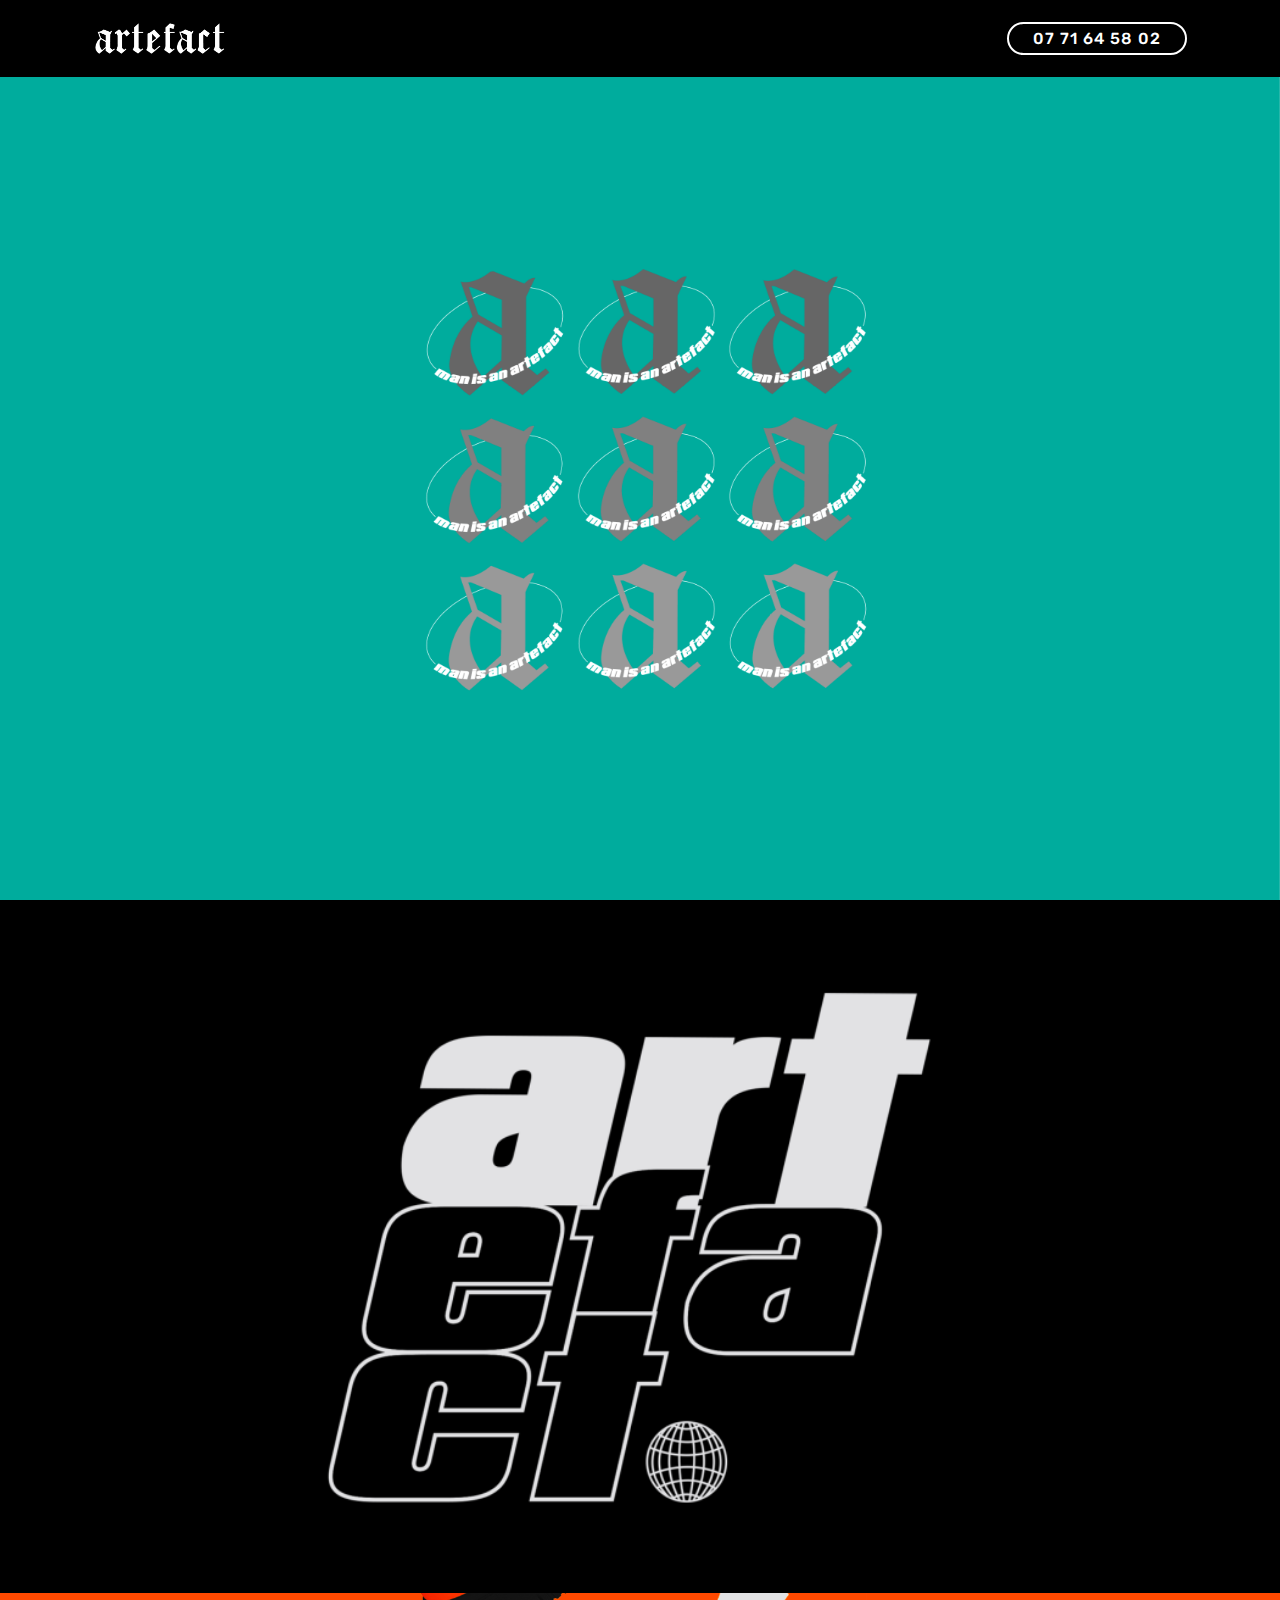
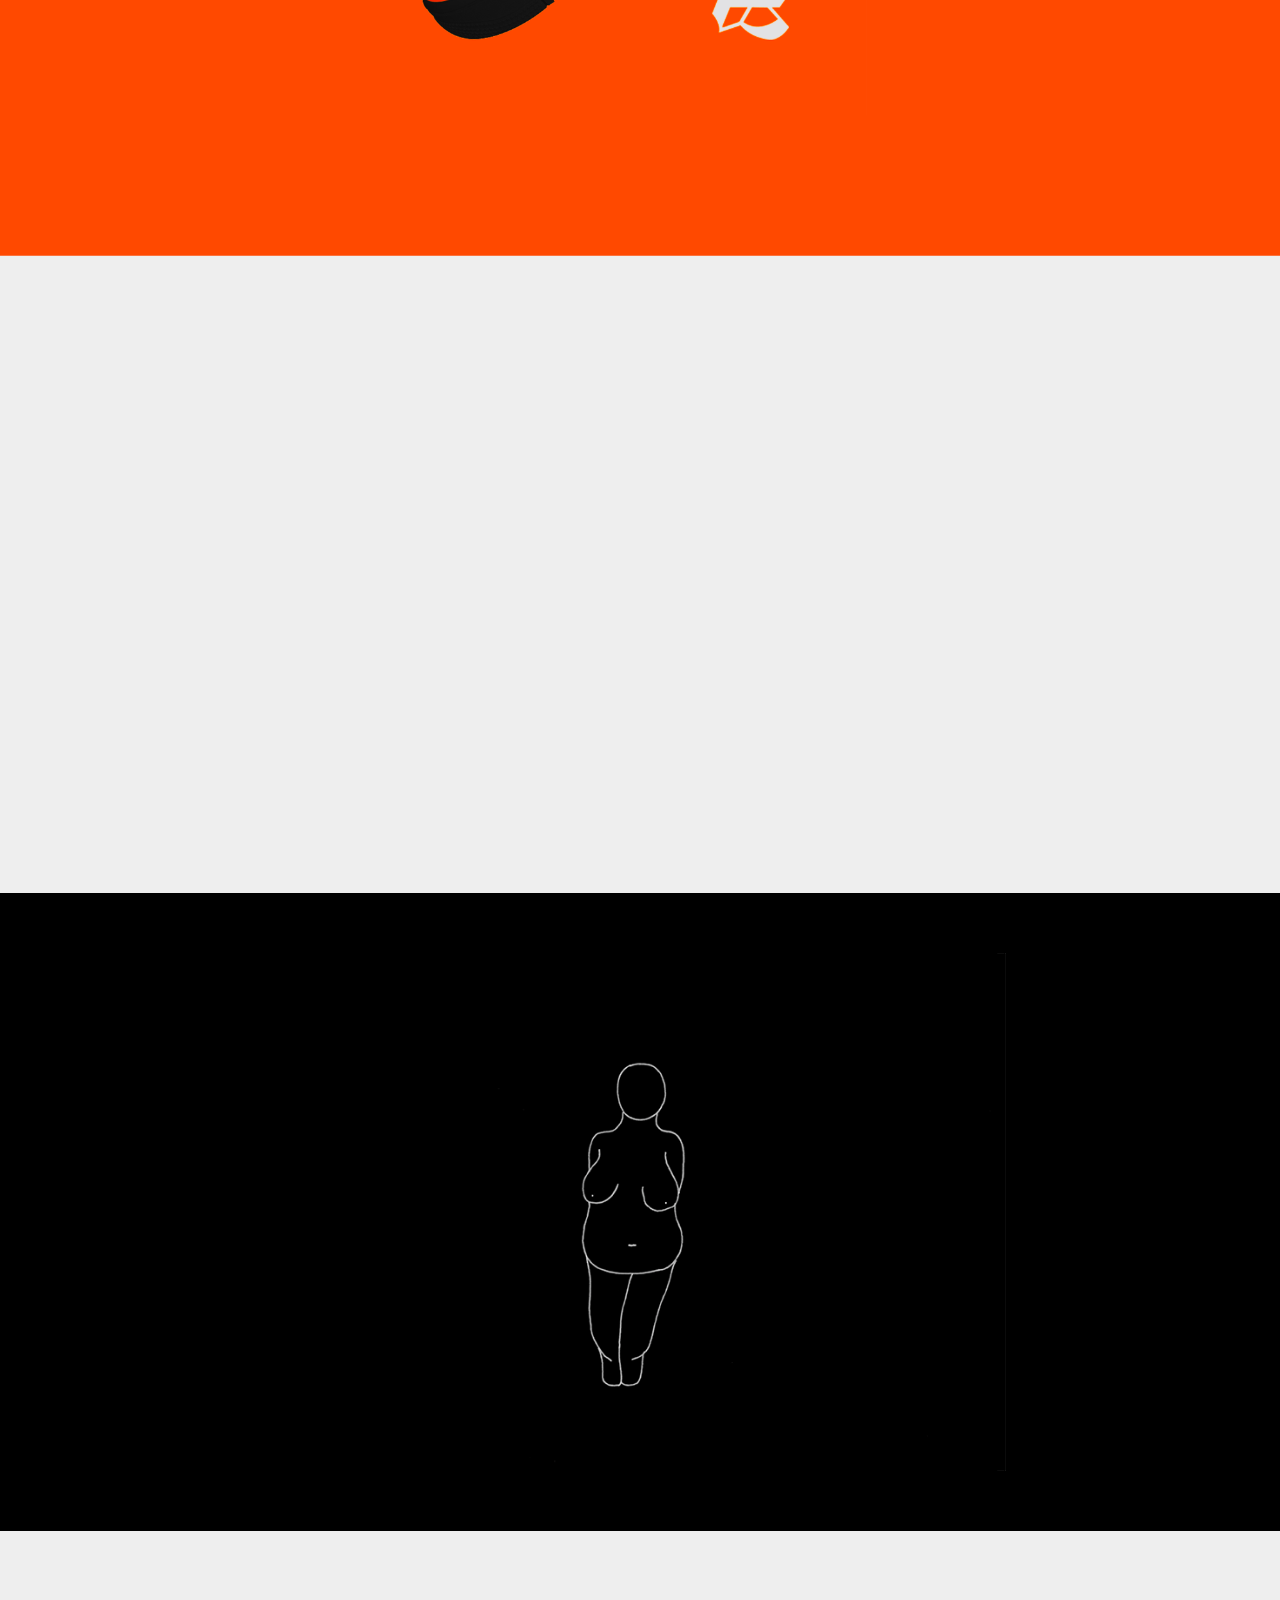
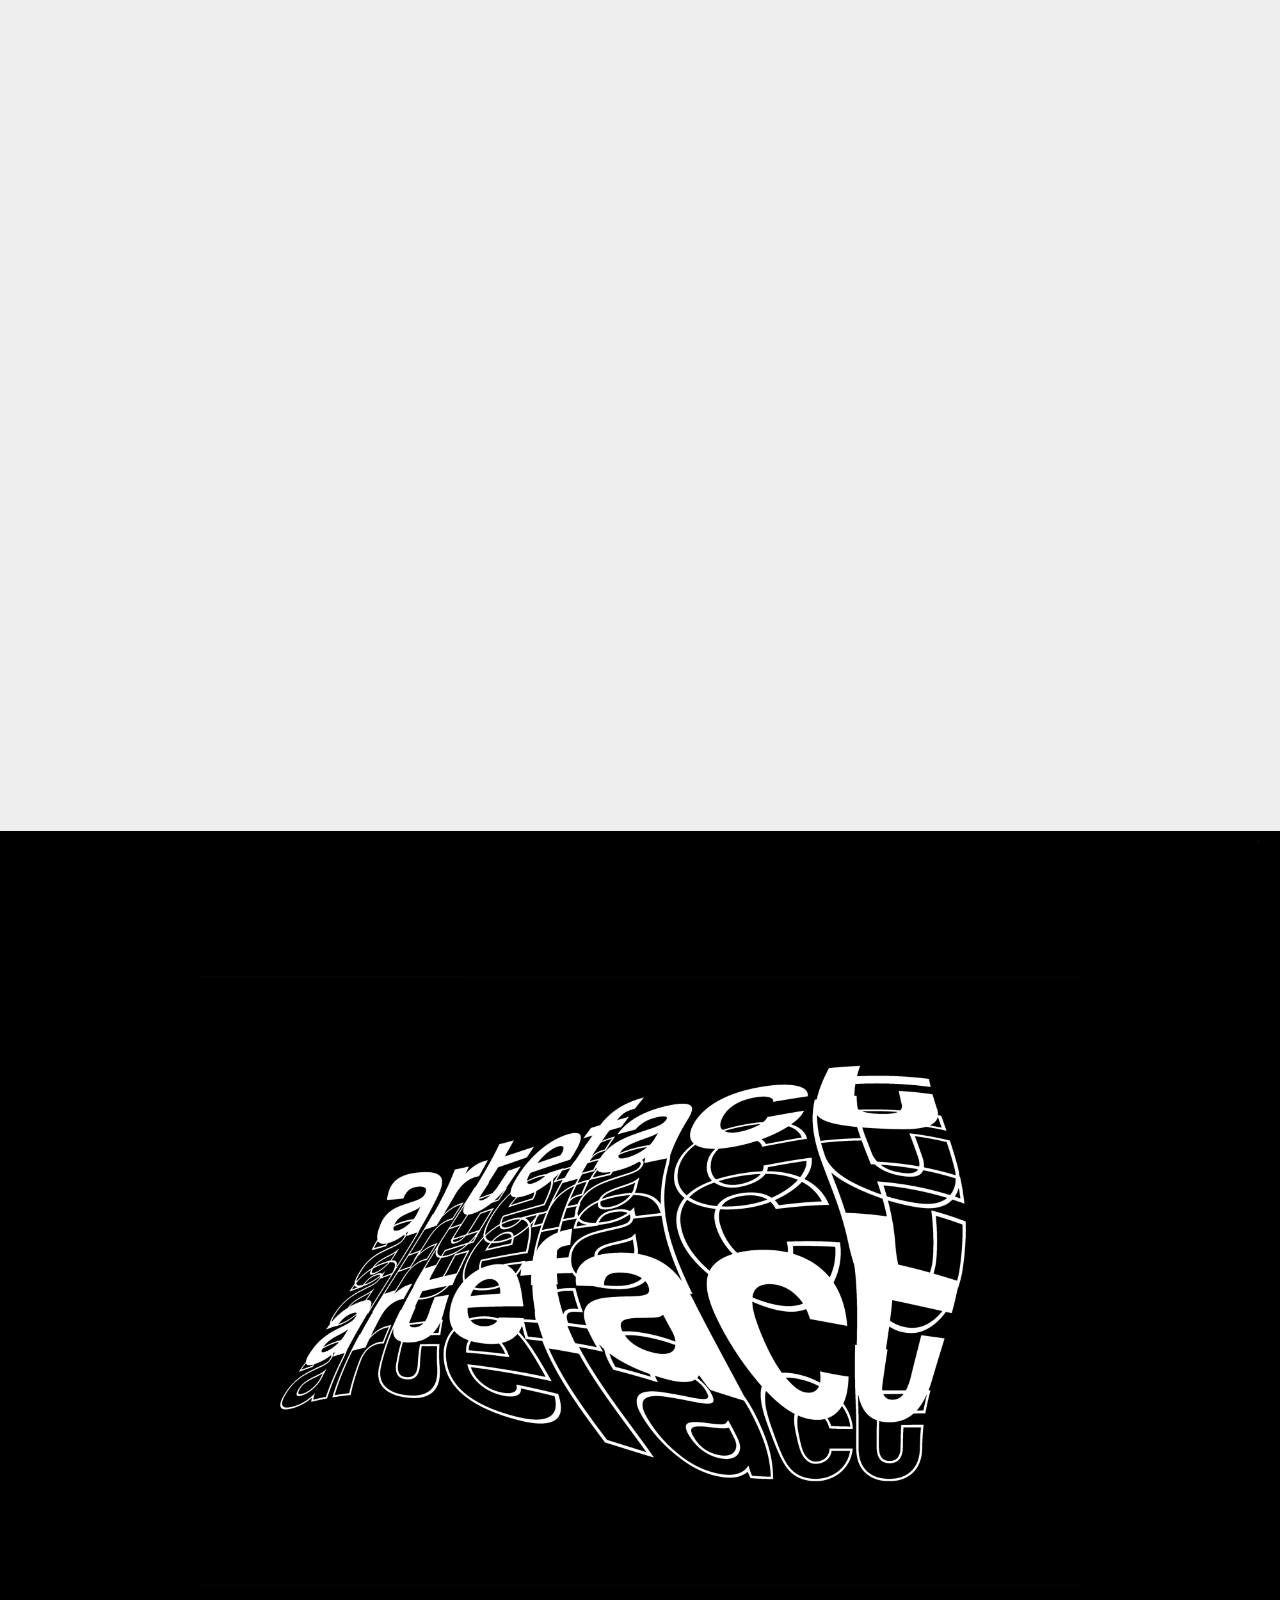
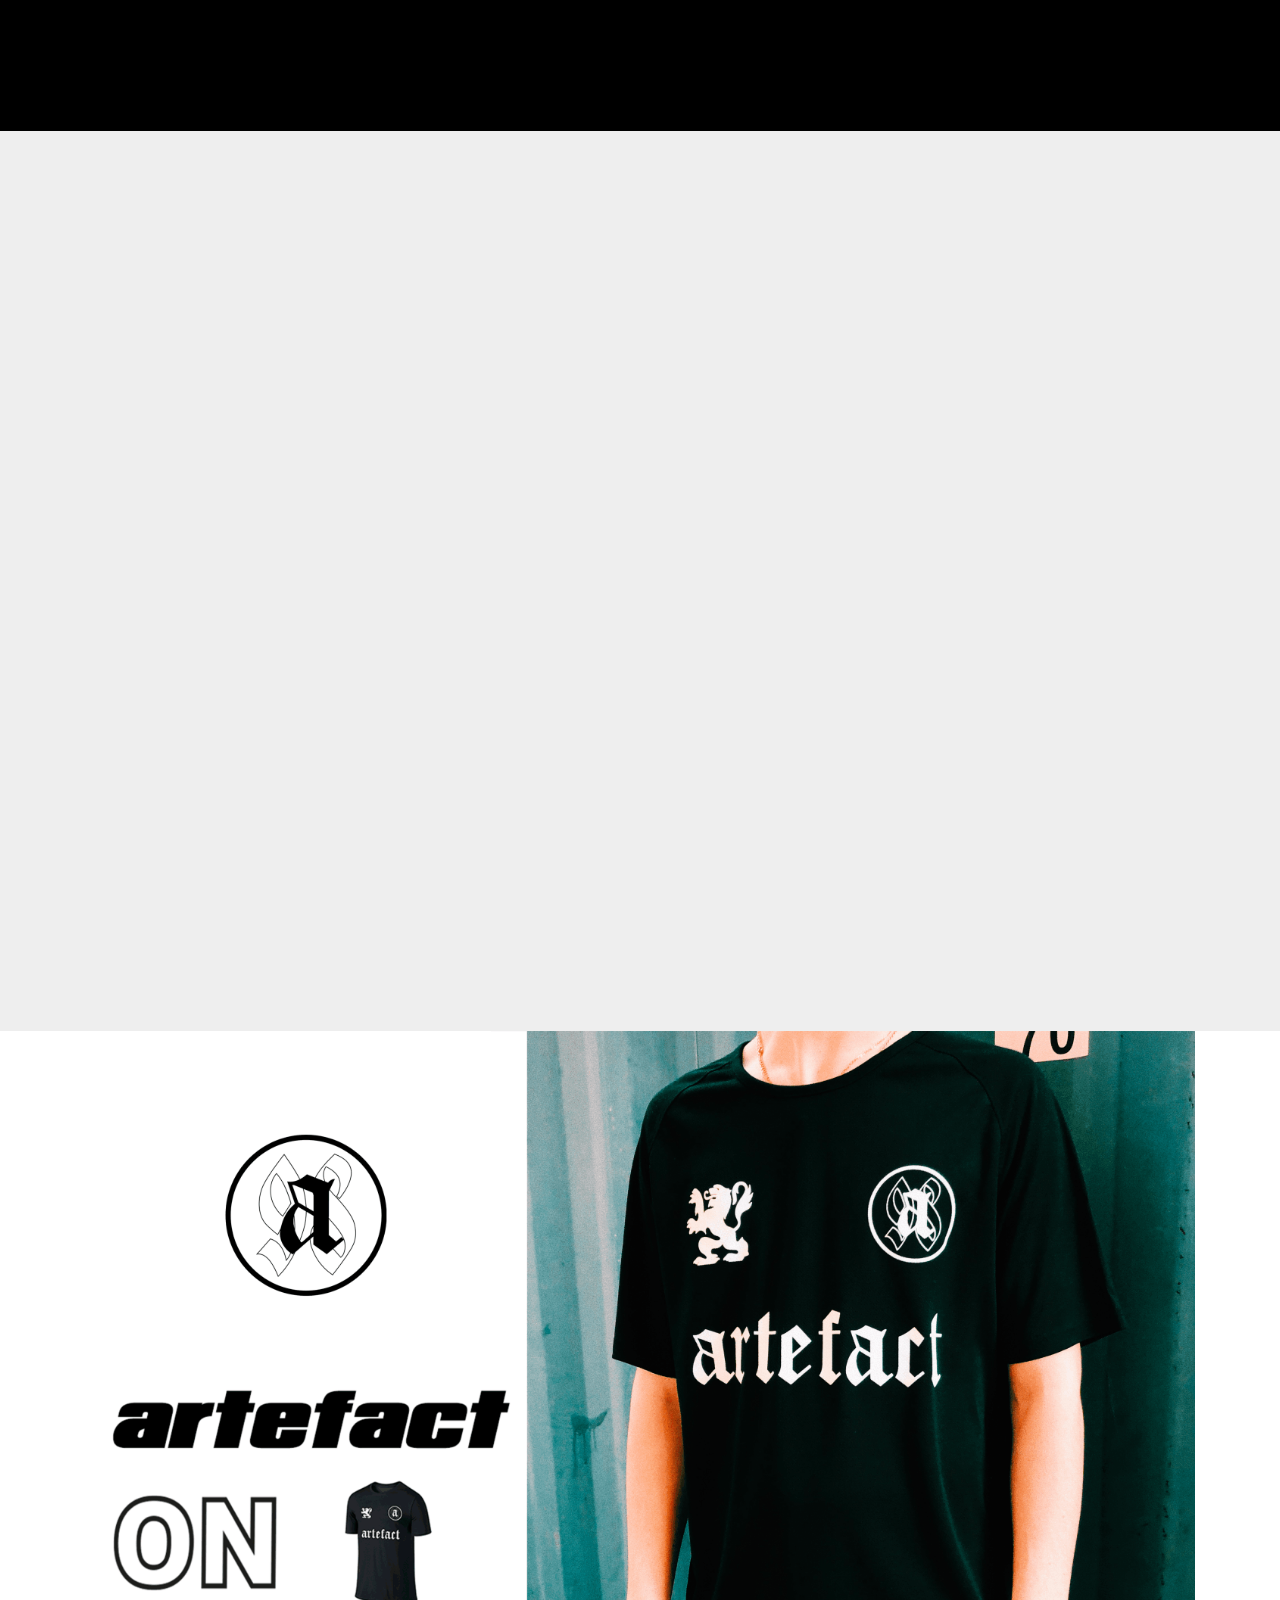
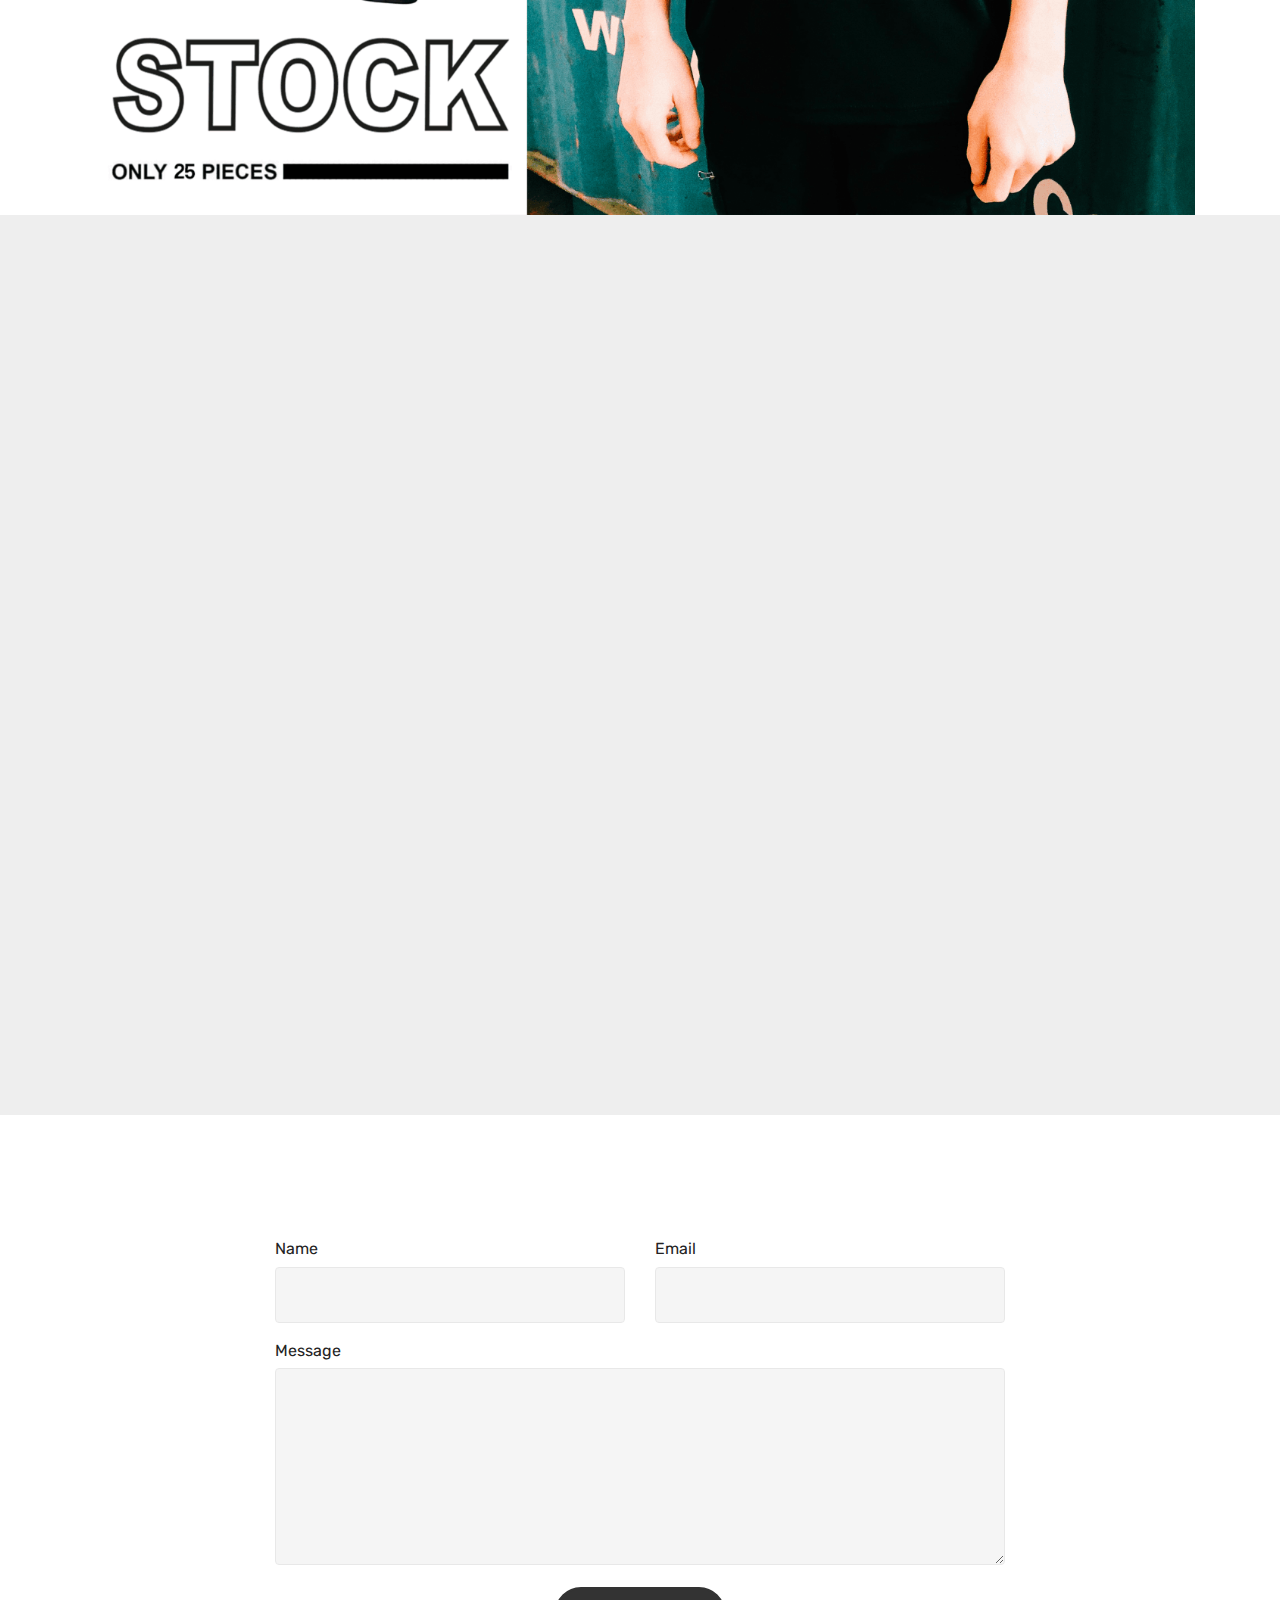
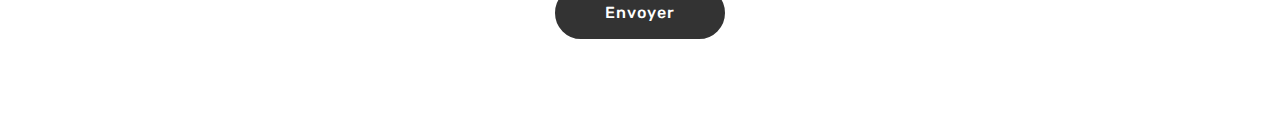
<file: index.html>
<!DOCTYPE html>
<html >
<head>
  <!-- Site made with Mobirise Website Builder v4.9.3, https://mobirise.com -->
  <meta charset="UTF-8">
  <meta http-equiv="X-UA-Compatible" content="IE=edge">
  <meta name="generator" content="Mobirise v4.9.3, mobirise.com">
  <meta name="viewport" content="width=device-width, initial-scale=1, minimum-scale=1">
  <link rel="shortcut icon" href="assets/images/logo-1-128x132-1.png" type="image/x-icon">
  <meta name="description" content="">
  <title>Home</title>
  <link rel="stylesheet" href="assets/web/assets/mobirise-icons/mobirise-icons.css">
  <link rel="stylesheet" href="assets/tether/tether.min.css">
  <link rel="stylesheet" href="assets/bootstrap/css/bootstrap.min.css">
  <link rel="stylesheet" href="assets/bootstrap/css/bootstrap-grid.min.css">
  <link rel="stylesheet" href="assets/bootstrap/css/bootstrap-reboot.min.css">
  <link rel="stylesheet" href="assets/dropdown/css/style.css">
  <link rel="stylesheet" href="assets/theme/css/style.css">
  <link rel="stylesheet" href="assets/mobirise/css/mbr-additional.css" type="text/css">
  
  
  
</head>
<body>
  <section class="menu cid-rhiMMgP4Y9" once="menu" id="menu2-0">

    

    <nav class="navbar navbar-expand beta-menu navbar-dropdown align-items-center navbar-fixed-top navbar-toggleable-sm">
        <button class="navbar-toggler navbar-toggler-right" type="button" data-toggle="collapse" data-target="#navbarSupportedContent" aria-controls="navbarSupportedContent" aria-expanded="false" aria-label="Toggle navigation">
            <div class="hamburger">
                <span></span>
                <span></span>
                <span></span>
                <span></span>
            </div>
        </button>
        <div class="menu-logo">
            <div class="navbar-brand">
                <span class="navbar-logo">
                    <a href="https://mobirise.co">
                        <img src="assets/images/sans-titre-1-338x121.png" alt="Mobirise" title="" style="height: 3.8rem;">
                    </a>
                </span>
                
            </div>
        </div>
        <div class="collapse navbar-collapse" id="navbarSupportedContent">
            
            <div class="navbar-buttons mbr-section-btn"><a class="btn btn-sm btn-white-outline display-4" href="tel:+1-234-567-8901">
                    
                    07 71 64 58 02</a></div>
        </div>
    </nav>
</section>

<section class="engine"><a href="https://mobirise.info/r">bootstrap template</a></section><section class="header11 cid-rm1z9su76z mbr-fullscreen mbr-parallax-background" id="header11-8">

    <!-- Block parameters controls (Blue "Gear" panel) -->
    
    <!-- End block parameters -->

    
    <div class="container align-left">
        <div class="media-container-column mbr-white col-md-12">
            
            
            
            
        </div>
    </div>

    
</section>

<section class="cid-rm1K2tJe6P" id="image1-i">

    

    <figure class="mbr-figure container">
        <div class="image-block" style="width: 66%;">
            <img src="assets/images/sans-titre-3-1466x916.png" width="1400" alt="Mobirise" title="">
            
        </div>
    </figure>
</section>

<section class="header11 cid-rm1z7YbsMs mbr-fullscreen mbr-parallax-background" id="header11-7">

    <!-- Block parameters controls (Blue "Gear" panel) -->
    
    <!-- End block parameters -->

    
    <div class="container align-left">
        <div class="media-container-column mbr-white col-md-12">
            
            
            
            
        </div>
    </div>

    
</section>

<section class="cid-rm1IkdoCwo" id="image1-h">

    

    <figure class="mbr-figure container">
        <div class="image-block" style="width: 66%;">
            <img src="assets/images/img-8185.gif" width="1400" alt="Mobirise" title="">
            
        </div>
    </figure>
</section>

<section class="header11 cid-rm1ABQyXTX mbr-fullscreen mbr-parallax-background" id="header11-a">

    <!-- Block parameters controls (Blue "Gear" panel) -->
    
    <!-- End block parameters -->

    
    <div class="container align-left">
        <div class="media-container-column mbr-white col-md-12">
            
            
            
            
        </div>
    </div>

    
</section>

<section class="header5 cid-rm1CsxciCs mbr-fullscreen" id="header5-c">

    

    
    <div class="container">
        <div class="row justify-content-center">
            <div class="mbr-white col-md-10">
                
                
                
            </div>
        </div>
    </div>

    
</section>

<section class="header5 cid-rm1CKY6bee mbr-fullscreen mbr-parallax-background" id="header5-d">

    

    
    <div class="container">
        <div class="row justify-content-center">
            <div class="mbr-white col-md-10">
                
                
                
            </div>
        </div>
    </div>

    
</section>

<section class="cid-rm1H2pLop7" id="image1-f">

    

    <figure class="mbr-figure container">
        <div class="image-block" style="width: 100%;">
            <img src="assets/images/sans-titre-1-1466x1036.png" width="1400" alt="Mobirise" title="">
            
        </div>
    </figure>
</section>

<section class="header5 cid-rm1Hx1wHbm mbr-fullscreen mbr-parallax-background" id="header5-g">

    

    
    <div class="container">
        <div class="row justify-content-center">
            <div class="mbr-white col-md-10">
                
                
                
            </div>
        </div>
    </div>

    
</section>

<section class="mbr-section form1 cid-rhT2BMcNlj" id="form1-4">

    

    
    <div class="container">
        <div class="row justify-content-center">
            <div class="title col-12 col-lg-8">
                
                
            </div>
        </div>
    </div>
    <div class="container">
        <div class="row justify-content-center">
            <div class="media-container-column col-lg-8" data-form-type="formoid">
                    <div data-form-alert="" hidden="">Thanks for filling out the form!</div>
            
                    <form class="mbr-form" action="https://mobirise.com/" method="post" data-form-title="Mobirise Form"><input type="hidden" name="email" data-form-email="true" value="B42gEED6zstkryIgr7GphAL8drU7qIwKi2KTeEe6M3lN/NUHMiUAn9+ZIssTYJGesUCN+aguDRHF68d+0ikCkhksOA9BZVI+ZLG79Uxoh6Pp2H+vHCapTY01+miOGlE7">
                        <div class="row row-sm-offset">
                            <div class="col-md-4 multi-horizontal" data-for="name">
                                <div class="form-group">
                                    <label class="form-control-label mbr-fonts-style display-7" for="name-form1-4">Name</label>
                                    <input type="text" class="form-control" name="name" data-form-field="Name" required="" id="name-form1-4">
                                </div>
                            </div>
                            <div class="col-md-4 multi-horizontal" data-for="email">
                                <div class="form-group">
                                    <label class="form-control-label mbr-fonts-style display-7" for="email-form1-4">Email</label>
                                    <input type="email" class="form-control" name="email" data-form-field="Email" required="" id="email-form1-4">
                                </div>
                            </div>
                            
                        </div>
                        <div class="form-group" data-for="message">
                            <label class="form-control-label mbr-fonts-style display-7" for="message-form1-4">Message</label>
                            <textarea type="text" class="form-control" name="message" rows="7" data-form-field="Message" id="message-form1-4"></textarea>
                        </div>
            
                        <span class="input-group-btn"><button href="" type="submit" class="btn btn-form btn-black display-4">Envoyer</button></span>
                    </form>
            </div>
        </div>
    </div>
</section>


  <script src="assets/web/assets/jquery/jquery.min.js"></script>
  <script src="assets/popper/popper.min.js"></script>
  <script src="assets/tether/tether.min.js"></script>
  <script src="assets/bootstrap/js/bootstrap.min.js"></script>
  <script src="assets/smoothscroll/smooth-scroll.js"></script>
  <script src="assets/dropdown/js/script.min.js"></script>
  <script src="assets/touchswipe/jquery.touch-swipe.min.js"></script>
  <script src="assets/parallax/jarallax.min.js"></script>
  <script src="assets/theme/js/script.js"></script>
  <script src="assets/formoid/formoid.min.js"></script>
  
  
</body>
</html>
</file>
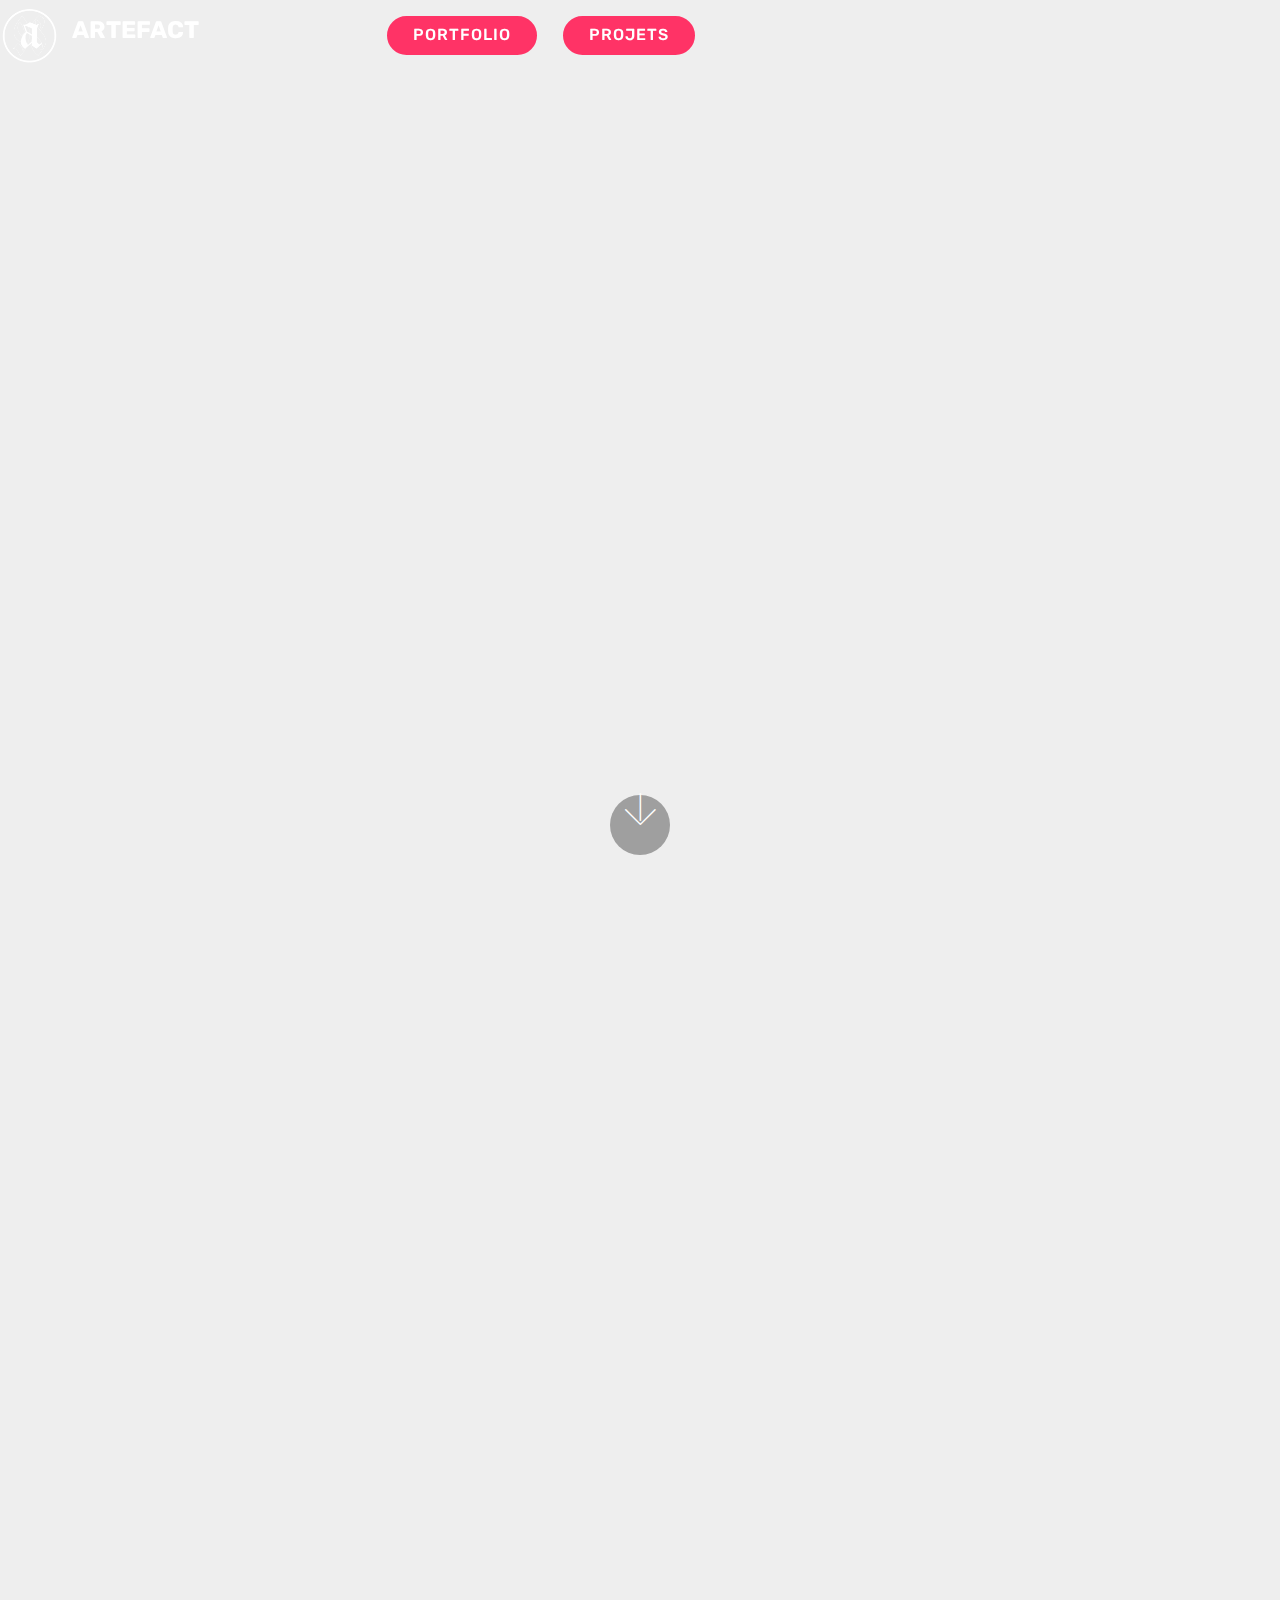
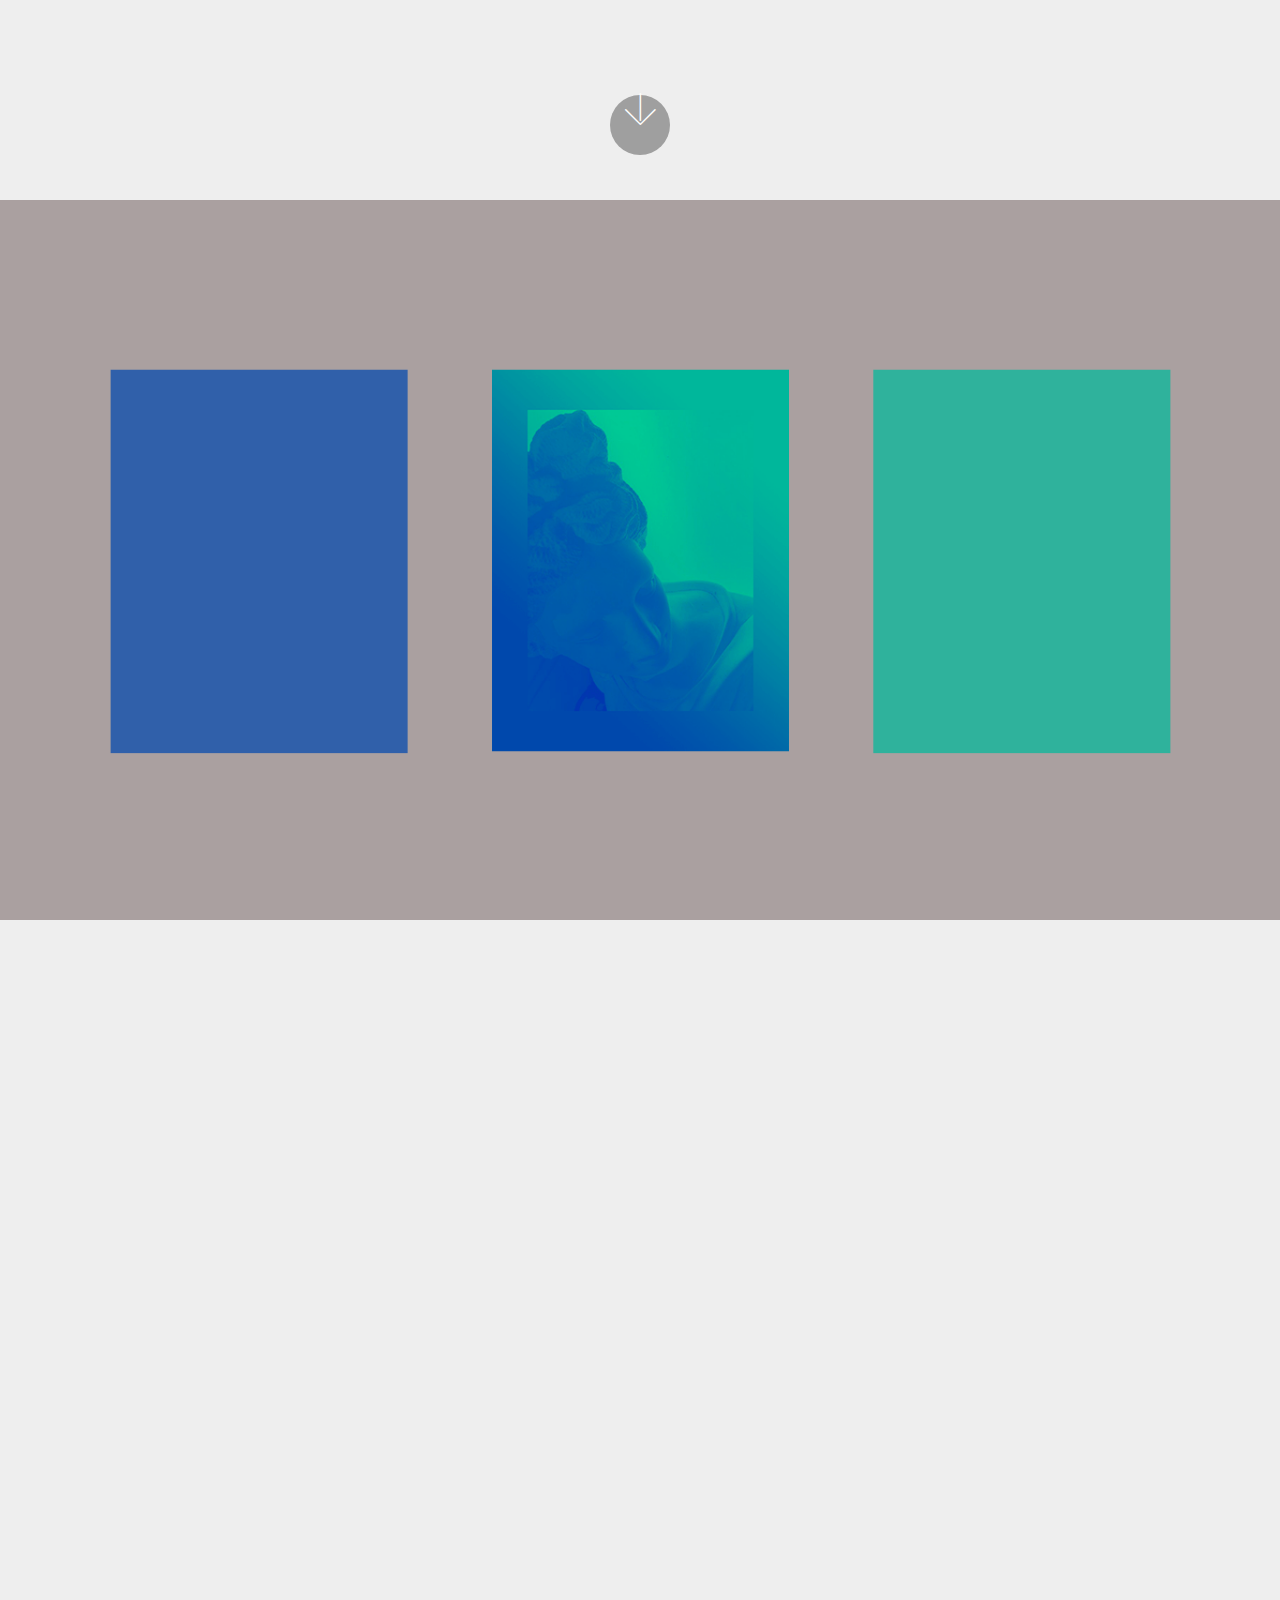
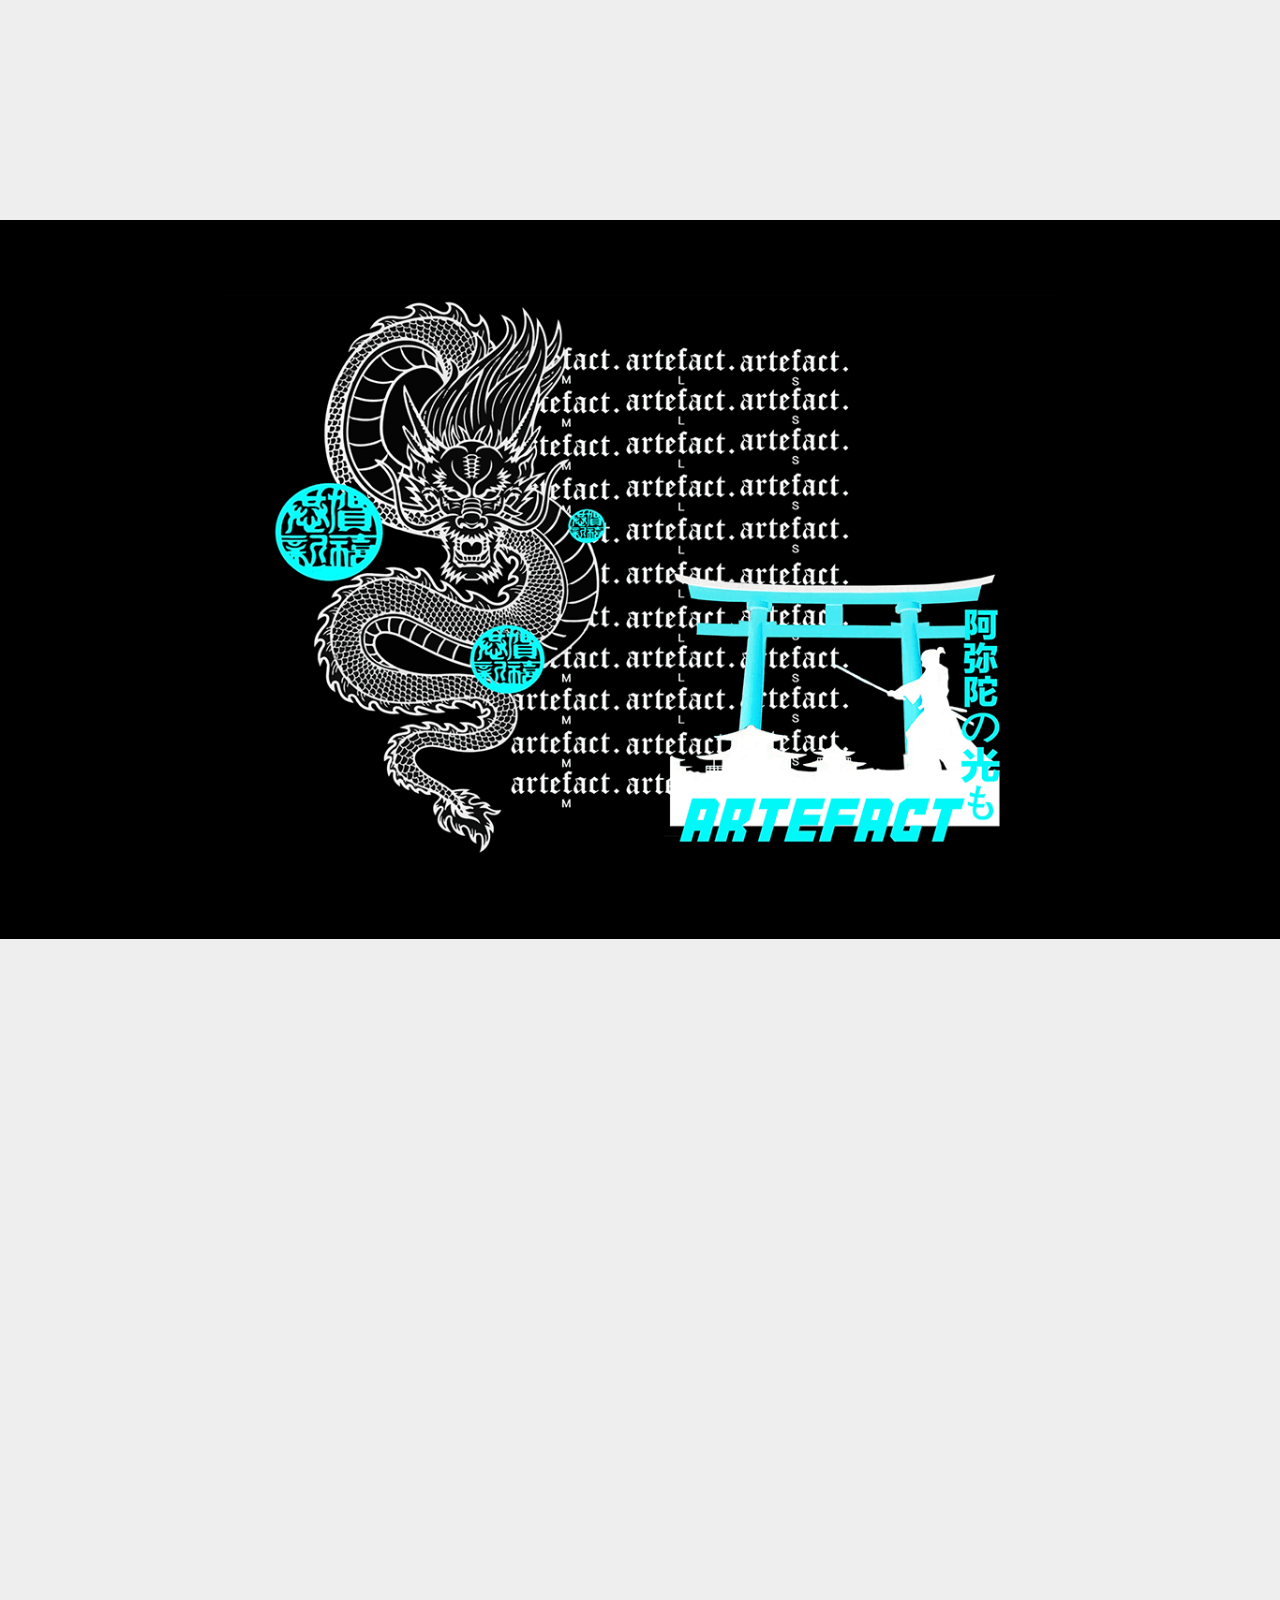
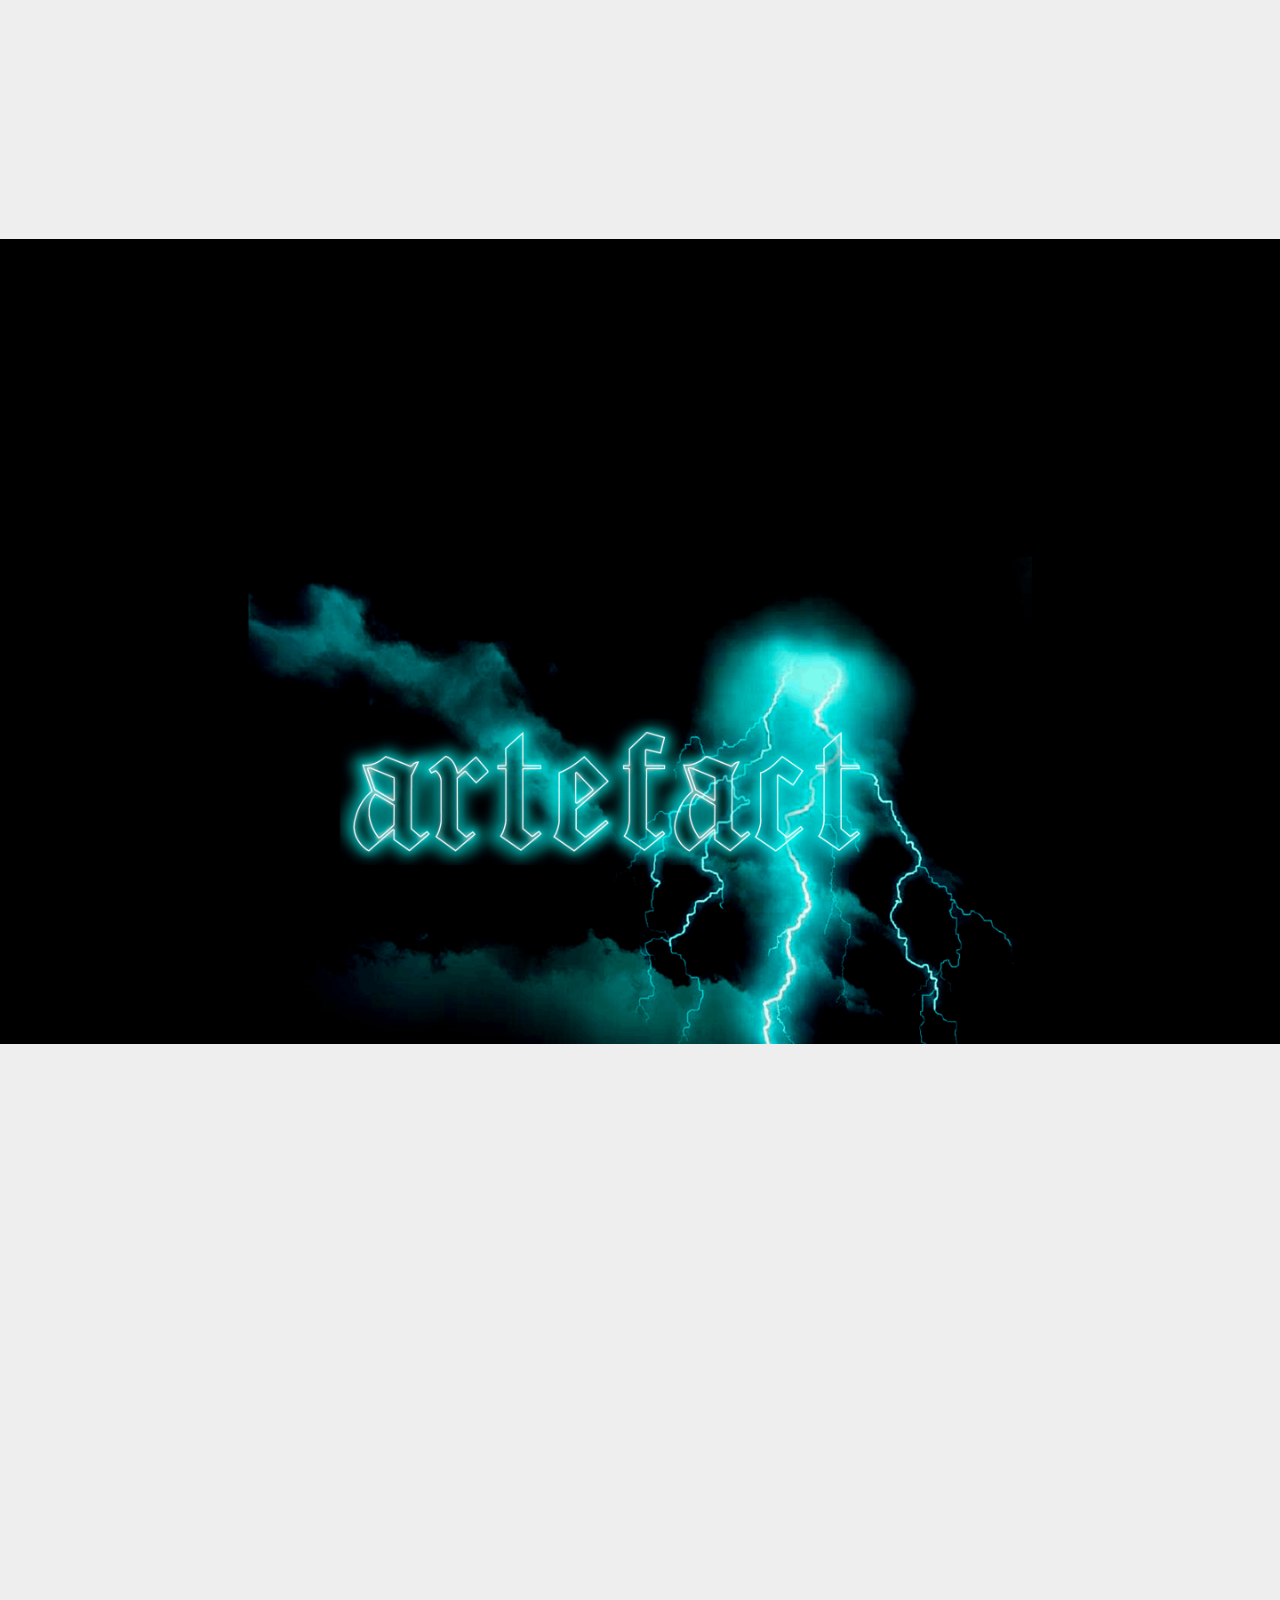
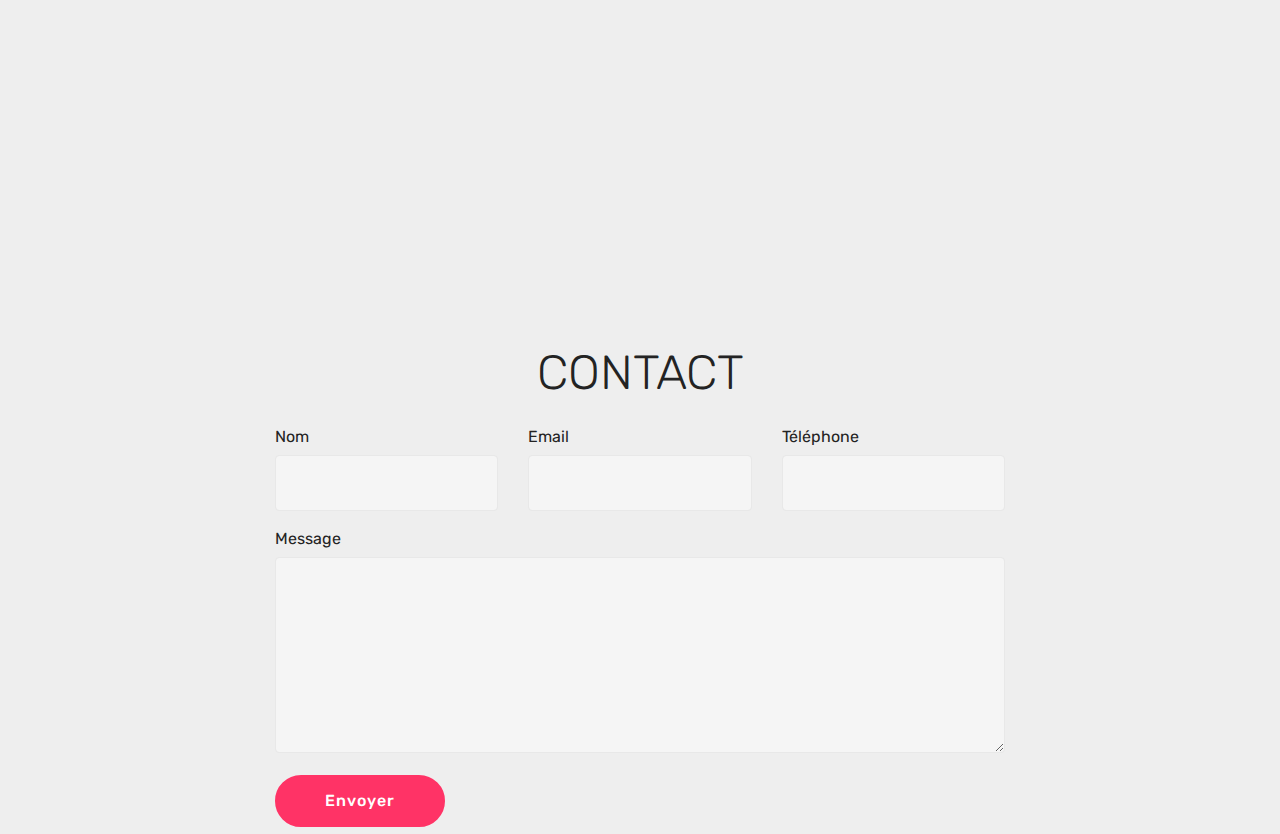
<file: page1.html>
<!DOCTYPE html>
<html >
<head>
  <!-- Site made with Mobirise Website Builder v4.8.6, https://mobirise.com -->
  <meta charset="UTF-8">
  <meta http-equiv="X-UA-Compatible" content="IE=edge">
  <meta name="generator" content="Mobirise v4.8.6, mobirise.com">
  <meta name="viewport" content="width=device-width, initial-scale=1, minimum-scale=1">
  <link rel="shortcut icon" href="assets/images/logo-gfu1-116x120.png" type="image/x-icon">
  <meta name="description" content="Site Generator Description">
  <title>PORTFOLIO</title>
  <link rel="stylesheet" href="assets/web/assets/mobirise-icons/mobirise-icons.css">
  <link rel="stylesheet" href="assets/tether/tether.min.css">
  <link rel="stylesheet" href="assets/bootstrap/css/bootstrap.min.css">
  <link rel="stylesheet" href="assets/bootstrap/css/bootstrap-grid.min.css">
  <link rel="stylesheet" href="assets/bootstrap/css/bootstrap-reboot.min.css">
  <link rel="stylesheet" href="assets/dropdown/css/style.css">
  <link rel="stylesheet" href="assets/theme/css/style.css">
  <link rel="stylesheet" href="assets/mobirise/css/mbr-additional.css" type="text/css">
  
  
  
</head>
<body>
  <section class="menu cid-r6VIFiHaWi" once="menu" id="menu1-i">

    

    <nav class="navbar navbar-expand beta-menu navbar-dropdown align-items-center navbar-fixed-top navbar-toggleable-sm bg-color transparent">
        <button class="navbar-toggler navbar-toggler-right" type="button" data-toggle="collapse" data-target="#navbarSupportedContent" aria-controls="navbarSupportedContent" aria-expanded="false" aria-label="Toggle navigation">
            <div class="hamburger">
                <span></span>
                <span></span>
                <span></span>
                <span></span>
            </div>
        </button>
        <div class="menu-logo">
            <div class="navbar-brand">
                <span class="navbar-logo">
                    <a href="https://mobirise.co">
                         <img src="assets/images/logo-gfu1-116x120.png" alt="Mobirise" title="" style="height: 3.8rem;">
                    </a>
                </span>
                <span class="navbar-caption-wrap"><a class="navbar-caption text-white display-5" href="https://mobirise.co">ARTEFACT</a></span>
            </div>
        </div>
        <div class="collapse navbar-collapse" id="navbarSupportedContent">
            <ul class="navbar-nav nav-dropdown" data-app-modern-menu="true"><li class="nav-item">
                    <a class="nav-link link text-white display-5" href="https://mobirise.co">
                        </a>
                </li>
                <li class="nav-item">
                    <a class="nav-link link text-white display-5" href="https://mobirise.co">
                        </a>
                </li></ul>
            <div class="navbar-buttons mbr-section-btn"><a class="btn btn-sm btn-secondary display-4" href="page1.html">PORTFOLIO</a> <a class="btn btn-sm btn-secondary display-4" href="index.html">PROJETS</a></div>
        </div>
    </nav>
</section>

<section class="engine"><a href="https://mobirise.info/p">site templates free download</a></section><section class="cid-r9GcN21mE8 mbr-fullscreen mbr-parallax-background" id="header2-m">

    

    

    <div class="container align-center">
        <div class="row justify-content-md-center">
            <div class="mbr-white col-md-10">
                
                
                
                
            </div>
        </div>
    </div>
    <div class="mbr-arrow hidden-sm-down" aria-hidden="true">
        <a href="#next">
            <i class="mbri-down mbr-iconfont"></i>
        </a>
    </div>
</section>

<section class="cid-r9GcZq63wz mbr-fullscreen mbr-parallax-background" id="header2-n">

    

    

    <div class="container align-center">
        <div class="row justify-content-md-center">
            <div class="mbr-white col-md-10">
                
                
                
                
            </div>
        </div>
    </div>
    <div class="mbr-arrow hidden-sm-down" aria-hidden="true">
        <a href="#next">
            <i class="mbri-down mbr-iconfont"></i>
        </a>
    </div>
</section>

<section class="cid-r9RgsVzz8j" id="image2-1f">

    

    <figure class="mbr-figure">
        <div class="image-block" style="width: 100%;">
            <img src="assets/images/s-1366x768.png" alt="Mobirise" title="">
            
        </div>
    </figure>
</section>

<section class="header1 cid-r9GhJzqO0t mbr-fullscreen mbr-parallax-background" id="header1-o">

    

    

    <div class="container">
        <div class="row justify-content-md-center">
            <div class="mbr-white col-md-10">
                
                
                
                
            </div>
        </div>
    </div>

</section>

<section class="cid-r9RgFjvzUR" id="image2-1g">

    

    <figure class="mbr-figure">
        <div class="image-block" style="width: 100%;">
            <img src="assets/images/ggg-1366x768.png" alt="Mobirise" title="">
            
        </div>
    </figure>
</section>

<section class="header1 cid-r9Gm3asWHd mbr-fullscreen mbr-parallax-background" id="header1-q">

    

    

    <div class="container">
        <div class="row justify-content-md-center">
            <div class="mbr-white col-md-10">
                
                
                
                
            </div>
        </div>
    </div>

</section>

<section class="cid-r9RgXrGwrA" id="image2-1h">

    

    <figure class="mbr-figure">
        <div class="image-block" style="width: 100%;">
            <img src="assets/images/artefact-neon-2-2880x1810.png" alt="Mobirise" title="">
            
        </div>
    </figure>
</section>

<section class="cid-r9Rhkj9mZ3 mbr-fullscreen mbr-parallax-background" id="header2-1i">

    

    

    <div class="container align-center">
        <div class="row justify-content-md-center">
            <div class="mbr-white col-md-10">
                
                
                
                
            </div>
        </div>
    </div>
    
</section>

<section class="mbr-section form1 cid-r9GoT1nRa5" id="form1-w">

    

    
    <div class="container">
        <div class="row justify-content-center">
            <div class="title col-12 col-lg-8">
                <h2 class="mbr-section-title align-center pb-3 mbr-fonts-style display-2">
                    CONTACT</h2>
                
            </div>
        </div>
    </div>
    <div class="container">
        <div class="row justify-content-center">
            <div class="media-container-column col-lg-8" data-form-type="formoid">
                    <div data-form-alert="" hidden="">
                        Thanks for filling out the form!
                    </div>
            
                    <form class="mbr-form" action="https://mobirise.com/" method="post" data-form-title="Mobirise Form"><input type="hidden" name="email" data-form-email="true" value="K8vAGYpYRKtoKPflI2C91OQL0nUWrGn1tGqTAWvAtd7vpKQerB+mQJkCfrj6YuqK2LVG8b3xbHtvKnFWbwvxg+CZGthnIbu4NbJyAQsAkFTFzI8/1oRCPVEfYDkb/Q+l">
                        <div class="row row-sm-offset">
                            <div class="col-md-4 multi-horizontal" data-for="name">
                                <div class="form-group">
                                    <label class="form-control-label mbr-fonts-style display-7" for="name-form1-w">Nom</label>
                                    <input type="text" class="form-control" name="name" data-form-field="Name" required="" id="name-form1-w">
                                </div>
                            </div>
                            <div class="col-md-4 multi-horizontal" data-for="email">
                                <div class="form-group">
                                    <label class="form-control-label mbr-fonts-style display-7" for="email-form1-w">Email</label>
                                    <input type="email" class="form-control" name="email" data-form-field="Email" required="" id="email-form1-w">
                                </div>
                            </div>
                            <div class="col-md-4 multi-horizontal" data-for="phone">
                                <div class="form-group">
                                    <label class="form-control-label mbr-fonts-style display-7" for="phone-form1-w">Téléphone</label>
                                    <input type="tel" class="form-control" name="phone" data-form-field="Phone" id="phone-form1-w">
                                </div>
                            </div>
                        </div>
                        <div class="form-group" data-for="message">
                            <label class="form-control-label mbr-fonts-style display-7" for="message-form1-w">Message</label>
                            <textarea type="text" class="form-control" name="message" rows="7" data-form-field="Message" id="message-form1-w"></textarea>
                        </div>
            
                        <span class="input-group-btn"><button href="" type="submit" class="btn btn-form btn-secondary display-4">Envoyer</button></span>
                    </form>
            </div>
        </div>
    </div>
</section>


  <script src="assets/web/assets/jquery/jquery.min.js"></script>
  <script src="assets/popper/popper.min.js"></script>
  <script src="assets/tether/tether.min.js"></script>
  <script src="assets/bootstrap/js/bootstrap.min.js"></script>
  <script src="assets/smoothscroll/smooth-scroll.js"></script>
  <script src="assets/dropdown/js/script.min.js"></script>
  <script src="assets/touchswipe/jquery.touch-swipe.min.js"></script>
  <script src="assets/parallax/jarallax.min.js"></script>
  <script src="assets/theme/js/script.js"></script>
  <script src="assets/formoid/formoid.min.js"></script>
  
  
</body>
</html>
</file>
<file: assets/web/assets/mobirise-icons/mobirise-icons.css>
@font-face {
  font-family: 'MobiriseIcons';
  src:  url('mobirise-icons.eot?spat4u');
  src:  url('mobirise-icons.eot?spat4u#iefix') format('embedded-opentype'),
    url('mobirise-icons.ttf?spat4u') format('truetype'),
    url('mobirise-icons.woff?spat4u') format('woff'),
    url('mobirise-icons.svg?spat4u#MobiriseIcons') format('svg');
  font-weight: normal;
  font-style: normal;
}

[class^="mbri-"], [class*=" mbri-"] {
  /* use !important to prevent issues with browser extensions that change fonts */
  font-family: MobiriseIcons !important;
  speak: none;
  font-style: normal;
  font-weight: normal;
  font-variant: normal;
  text-transform: none;
  line-height: 1;

  /* Better Font Rendering =========== */
  -webkit-font-smoothing: antialiased;
  -moz-osx-font-smoothing: grayscale;
}

.mbri-add-submenu:before {
  content: "\e900";
}
.mbri-alert:before {
  content: "\e901";
}
.mbri-align-center:before {
  content: "\e902";
}
.mbri-align-justify:before {
  content: "\e903";
}
.mbri-align-left:before {
  content: "\e904";
}
.mbri-align-right:before {
  content: "\e905";
}
.mbri-android:before {
  content: "\e906";
}
.mbri-apple:before {
  content: "\e907";
}
.mbri-arrow-down:before {
  content: "\e908";
}
.mbri-arrow-next:before {
  content: "\e909";
}
.mbri-arrow-prev:before {
  content: "\e90a";
}
.mbri-arrow-up:before {
  content: "\e90b";
}
.mbri-bold:before {
  content: "\e90c";
}
.mbri-bookmark:before {
  content: "\e90d";
}
.mbri-bootstrap:before {
  content: "\e90e";
}
.mbri-briefcase:before {
  content: "\e90f";
}
.mbri-browse:before {
  content: "\e910";
}
.mbri-bulleted-list:before {
  content: "\e911";
}
.mbri-calendar:before {
  content: "\e912";
}
.mbri-camera:before {
  content: "\e913";
}
.mbri-cart-add:before {
  content: "\e914";
}
.mbri-cart-full:before {
  content: "\e915";
}
.mbri-cash:before {
  content: "\e916";
}
.mbri-change-style:before {
  content: "\e917";
}
.mbri-chat:before {
  content: "\e918";
}
.mbri-clock:before {
  content: "\e919";
}
.mbri-close:before {
  content: "\e91a";
}
.mbri-cloud:before {
  content: "\e91b";
}
.mbri-code:before {
  content: "\e91c";
}
.mbri-contact-form:before {
  content: "\e91d";
}
.mbri-credit-card:before {
  content: "\e91e";
}
.mbri-cursor-click:before {
  content: "\e91f";
}
.mbri-cust-feedback:before {
  content: "\e920";
}
.mbri-database:before {
  content: "\e921";
}
.mbri-delivery:before {
  content: "\e922";
}
.mbri-desktop:before {
  content: "\e923";
}
.mbri-devices:before {
  content: "\e924";
}
.mbri-down:before {
  content: "\e925";
}
.mbri-download:before {
  content: "\e989";
}
.mbri-drag-n-drop:before {
  content: "\e927";
}
.mbri-drag-n-drop2:before {
  content: "\e928";
}
.mbri-edit:before {
  content: "\e929";
}
.mbri-edit2:before {
  content: "\e92a";
}
.mbri-error:before {
  content: "\e92b";
}
.mbri-extension:before {
  content: "\e92c";
}
.mbri-features:before {
  content: "\e92d";
}
.mbri-file:before {
  content: "\e92e";
}
.mbri-flag:before {
  content: "\e92f";
}
.mbri-folder:before {
  content: "\e930";
}
.mbri-gift:before {
  content: "\e931";
}
.mbri-github:before {
  content: "\e932";
}
.mbri-globe:before {
  content: "\e933";
}
.mbri-globe-2:before {
  content: "\e934";
}
.mbri-growing-chart:before {
  content: "\e935";
}
.mbri-hearth:before {
  content: "\e936";
}
.mbri-help:before {
  content: "\e937";
}
.mbri-home:before {
  content: "\e938";
}
.mbri-hot-cup:before {
  content: "\e939";
}
.mbri-idea:before {
  content: "\e93a";
}
.mbri-image-gallery:before {
  content: "\e93b";
}
.mbri-image-slider:before {
  content: "\e93c";
}
.mbri-info:before {
  content: "\e93d";
}
.mbri-italic:before {
  content: "\e93e";
}
.mbri-key:before {
  content: "\e93f";
}
.mbri-laptop:before {
  content: "\e940";
}
.mbri-layers:before {
  content: "\e941";
}
.mbri-left-right:before {
  content: "\e942";
}
.mbri-left:before {
  content: "\e943";
}
.mbri-letter:before {
  content: "\e944";
}
.mbri-like:before {
  content: "\e945";
}
.mbri-link:before {
  content: "\e946";
}
.mbri-lock:before {
  content: "\e947";
}
.mbri-login:before {
  content: "\e948";
}
.mbri-logout:before {
  content: "\e949";
}
.mbri-magic-stick:before {
  content: "\e94a";
}
.mbri-map-pin:before {
  content: "\e94b";
}
.mbri-menu:before {
  content: "\e94c";
}
.mbri-mobile:before {
  content: "\e94d";
}
.mbri-mobile2:before {
  content: "\e94e";
}
.mbri-mobirise:before {
  content: "\e94f";
}
.mbri-more-horizontal:before {
  content: "\e950";
}
.mbri-more-vertical:before {
  content: "\e951";
}
.mbri-music:before {
  content: "\e952";
}
.mbri-new-file:before {
  content: "\e953";
}
.mbri-numbered-list:before {
  content: "\e954";
}
.mbri-opened-folder:before {
  content: "\e955";
}
.mbri-pages:before {
  content: "\e956";
}
.mbri-paper-plane:before {
  content: "\e957";
}
.mbri-paperclip:before {
  content: "\e958";
}
.mbri-photo:before {
  content: "\e959";
}
.mbri-photos:before {
  content: "\e95a";
}
.mbri-pin:before {
  content: "\e95b";
}
.mbri-play:before {
  content: "\e95c";
}
.mbri-plus:before {
  content: "\e95d";
}
.mbri-preview:before {
  content: "\e95e";
}
.mbri-print:before {
  content: "\e95f";
}
.mbri-protect:before {
  content: "\e960";
}
.mbri-question:before {
  content: "\e961";
}
.mbri-quote-left:before {
  content: "\e962";
}
.mbri-quote-right:before {
  content: "\e963";
}
.mbri-refresh:before {
  content: "\e964";
}
.mbri-responsive:before {
  content: "\e965";
}
.mbri-right:before {
  content: "\e966";
}
.mbri-rocket:before {
  content: "\e967";
}
.mbri-sad-face:before {
  content: "\e968";
}
.mbri-sale:before {
  content: "\e969";
}
.mbri-save:before {
  content: "\e96a";
}
.mbri-search:before {
  content: "\e96b";
}
.mbri-setting:before {
  content: "\e96c";
}
.mbri-setting2:before {
  content: "\e96d";
}
.mbri-setting3:before {
  content: "\e96e";
}
.mbri-share:before {
  content: "\e96f";
}
.mbri-shopping-bag:before {
  content: "\e970";
}
.mbri-shopping-basket:before {
  content: "\e971";
}
.mbri-shopping-cart:before {
  content: "\e972";
}
.mbri-sites:before {
  content: "\e973";
}
.mbri-smile-face:before {
  content: "\e974";
}
.mbri-speed:before {
  content: "\e975";
}
.mbri-star:before {
  content: "\e976";
}
.mbri-success:before {
  content: "\e977";
}
.mbri-sun:before {
  content: "\e978";
}
.mbri-sun2:before {
  content: "\e979";
}
.mbri-tablet:before {
  content: "\e97a";
}
.mbri-tablet-vertical:before {
  content: "\e97b";
}
.mbri-target:before {
  content: "\e97c";
}
.mbri-timer:before {
  content: "\e97d";
}
.mbri-to-ftp:before {
  content: "\e97e";
}
.mbri-to-local-drive:before {
  content: "\e97f";
}
.mbri-touch-swipe:before {
  content: "\e980";
}
.mbri-touch:before {
  content: "\e981";
}
.mbri-trash:before {
  content: "\e982";
}
.mbri-underline:before {
  content: "\e983";
}
.mbri-unlink:before {
  content: "\e984";
}
.mbri-unlock:before {
  content: "\e985";
}
.mbri-up-down:before {
  content: "\e986";
}
.mbri-up:before {
  content: "\e987";
}
.mbri-update:before {
  content: "\e988";
}
.mbri-upload:before {
 content: "\e926"; 
}
.mbri-user:before {
  content: "\e98a";
}
.mbri-user2:before {
  content: "\e98b";
}
.mbri-users:before {
  content: "\e98c";
}
.mbri-video:before {
  content: "\e98d";
}
.mbri-video-play:before {
  content: "\e98e";
}
.mbri-watch:before {
  content: "\e98f";
}
.mbri-website-theme:before {
  content: "\e990";
}
.mbri-wifi:before {
  content: "\e991";
}
.mbri-windows:before {
  content: "\e992";
}
.mbri-zoom-out:before {
  content: "\e993";
}
.mbri-redo:before {
  content: "\e994";
}
.mbri-undo:before {
  content: "\e995";
}
</file>
<file: assets/dropdown/css/style.css>
.navbar-dropdown {
  left: 0;
  padding: 0;
  position: absolute;
  right: 0;
  top: 0;
  transition: all 0.45s ease;
  z-index: 1030;
  background: #282828; }
  .navbar-dropdown .navbar-logo {
    margin-right: 0.8rem;
    transition: margin 0.3s ease-in-out;
    vertical-align: middle; }
    .navbar-dropdown .navbar-logo img {
      height: 3.125rem;
      transition: all 0.3s ease-in-out; }
    .navbar-dropdown .navbar-logo.mbr-iconfont {
      font-size: 3.125rem;
      line-height: 3.125rem; }
  .navbar-dropdown .navbar-caption {
    font-weight: 700;
    white-space: normal;
    vertical-align: -4px;
    line-height: 3.125rem !important; }
    .navbar-dropdown .navbar-caption, .navbar-dropdown .navbar-caption:hover {
      color: inherit;
      text-decoration: none; }
  .navbar-dropdown .mbr-iconfont + .navbar-caption {
    vertical-align: -1px; }
  .navbar-dropdown.navbar-fixed-top {
    position: fixed; }
  .navbar-dropdown .navbar-brand span {
    vertical-align: -4px; }
  .navbar-dropdown.bg-color.transparent {
    background: none; }
  .navbar-dropdown.navbar-short .navbar-brand {
    padding: 0.625rem 0; }
    .navbar-dropdown.navbar-short .navbar-brand span {
      vertical-align: -1px; }
  .navbar-dropdown.navbar-short .navbar-caption {
    line-height: 2.375rem !important;
    vertical-align: -2px; }
  .navbar-dropdown.navbar-short .navbar-logo {
    margin-right: 0.5rem; }
    .navbar-dropdown.navbar-short .navbar-logo img {
      height: 2.375rem; }
    .navbar-dropdown.navbar-short .navbar-logo.mbr-iconfont {
      font-size: 2.375rem;
      line-height: 2.375rem; }
  .navbar-dropdown.navbar-short .mbr-table-cell {
    height: 3.625rem; }
  .navbar-dropdown .navbar-close {
    left: 0.6875rem;
    position: fixed;
    top: 0.75rem;
    z-index: 1000; }
  .navbar-dropdown .hamburger-icon {
    content: "";
    display: inline-block;
    vertical-align: middle;
    width: 16px;
    -webkit-box-shadow: 0 -6px 0 1px #282828,0 0 0 1px #282828,0 6px 0 1px #282828;
    -moz-box-shadow: 0 -6px 0 1px #282828,0 0 0 1px #282828,0 6px 0 1px #282828;
    box-shadow: 0 -6px 0 1px #282828,0 0 0 1px #282828,0 6px 0 1px #282828; }

.dropdown-menu .dropdown-toggle[data-toggle="dropdown-submenu"]::after {
  border-bottom: 0.35em solid transparent;
  border-left: 0.35em solid;
  border-right: 0;
  border-top: 0.35em solid transparent;
  margin-left: 0.3rem; }

.dropdown-menu .dropdown-item:focus {
  outline: 0; }

.nav-dropdown {
  font-size: 0.75rem;
  font-weight: 500;
  height: auto !important; }
  .nav-dropdown .nav-btn {
    padding-left: 1rem; }
  .nav-dropdown .link {
    margin: .667em 1.667em;
    font-weight: 500;
    padding: 0;
    transition: color .2s ease-in-out; }
    .nav-dropdown .link.dropdown-toggle {
      margin-right: 2.583em; }
      .nav-dropdown .link.dropdown-toggle::after {
        margin-left: .25rem;
        border-top: 0.35em solid;
        border-right: 0.35em solid transparent;
        border-left: 0.35em solid transparent;
        border-bottom: 0; }
      .nav-dropdown .link.dropdown-toggle[aria-expanded="true"] {
        margin: 0;
        padding: 0.667em 3.263em  0.667em 1.667em; }
  .nav-dropdown .link::after,
  .nav-dropdown .dropdown-item::after {
    color: inherit; }
  .nav-dropdown .btn {
    font-size: 0.75rem;
    font-weight: 700;
    letter-spacing: 0;
    margin-bottom: 0;
    padding-left: 1.25rem;
    padding-right: 1.25rem; }
  .nav-dropdown .dropdown-menu {
    border-radius: 0;
    border: 0;
    left: 0;
    margin: 0;
    padding-bottom: 1.25rem;
    padding-top: 1.25rem;
    position: relative; }
  .nav-dropdown .dropdown-submenu {
    margin-left: 0.125rem;
    top: 0; }
  .nav-dropdown .dropdown-item {
    font-weight: 500;
    line-height: 2;
    padding: 0.3846em 4.615em 0.3846em 1.5385em;
    position: relative;
    transition: color .2s ease-in-out, background-color .2s ease-in-out; }
    .nav-dropdown .dropdown-item::after {
      margin-top: -0.3077em;
      position: absolute;
      right: 1.1538em;
      top: 50%; }
    .nav-dropdown .dropdown-item:focus, .nav-dropdown .dropdown-item:hover {
      background: none; }

@media (max-width: 767px) {
  .nav-dropdown.navbar-toggleable-sm {
    bottom: 0;
    display: none;
    left: 0;
    overflow-x: hidden;
    position: fixed;
    top: 0;
    transform: translateX(-100%);
    -ms-transform: translateX(-100%);
    -webkit-transform: translateX(-100%);
    width: 18.75rem;
    z-index: 999; } }
.nav-dropdown.navbar-toggleable-xl {
  bottom: 0;
  display: none;
  left: 0;
  overflow-x: hidden;
  position: fixed;
  top: 0;
  transform: translateX(-100%);
  -ms-transform: translateX(-100%);
  -webkit-transform: translateX(-100%);
  width: 18.75rem;
  z-index: 999; }

.nav-dropdown-sm {
  display: block !important;
  overflow-x: hidden;
  overflow: auto;
  padding-top: 3.875rem; }
  .nav-dropdown-sm::after {
    content: "";
    display: block;
    height: 3rem;
    width: 100%; }
  .nav-dropdown-sm.collapse.in ~ .navbar-close {
    display: block !important; }
  .nav-dropdown-sm.collapsing, .nav-dropdown-sm.collapse.in {
    transform: translateX(0);
    -ms-transform: translateX(0);
    -webkit-transform: translateX(0);
    transition: all 0.25s ease-out;
    -webkit-transition: all 0.25s ease-out;
    background: #282828; }
  .nav-dropdown-sm.collapsing[aria-expanded="false"] {
    transform: translateX(-100%);
    -ms-transform: translateX(-100%);
    -webkit-transform: translateX(-100%); }
  .nav-dropdown-sm .nav-item {
    display: block;
    margin-left: 0 !important;
    padding-left: 0; }
  .nav-dropdown-sm .link,
  .nav-dropdown-sm .dropdown-item {
    border-top: 1px dotted rgba(255, 255, 255, 0.1);
    font-size: 0.8125rem;
    line-height: 1.6;
    margin: 0 !important;
    padding: 0.875rem 2.4rem 0.875rem 1.5625rem !important;
    position: relative;
    white-space: normal; }
    .nav-dropdown-sm .link:focus, .nav-dropdown-sm .link:hover,
    .nav-dropdown-sm .dropdown-item:focus,
    .nav-dropdown-sm .dropdown-item:hover {
      background: rgba(0, 0, 0, 0.2) !important;
      color: #c0a375; }
  .nav-dropdown-sm .nav-btn {
    position: relative;
    padding: 1.5625rem 1.5625rem 0 1.5625rem; }
    .nav-dropdown-sm .nav-btn::before {
      border-top: 1px dotted rgba(255, 255, 255, 0.1);
      content: "";
      left: 0;
      position: absolute;
      top: 0;
      width: 100%; }
    .nav-dropdown-sm .nav-btn + .nav-btn {
      padding-top: 0.625rem; }
      .nav-dropdown-sm .nav-btn + .nav-btn::before {
        display: none; }
  .nav-dropdown-sm .btn {
    padding: 0.625rem 0; }
  .nav-dropdown-sm .dropdown-toggle[data-toggle="dropdown-submenu"]::after {
    margin-left: .25rem;
    border-top: 0.35em solid;
    border-right: 0.35em solid transparent;
    border-left: 0.35em solid transparent;
    border-bottom: 0; }
  .nav-dropdown-sm .dropdown-toggle[data-toggle="dropdown-submenu"][aria-expanded="true"]::after {
    border-top: 0;
    border-right: 0.35em solid transparent;
    border-left: 0.35em solid transparent;
    border-bottom: 0.35em solid; }
  .nav-dropdown-sm .dropdown-menu {
    margin: 0;
    padding: 0;
    position: relative;
    top: 0;
    left: 0;
    width: 100%;
    border: 0;
    float: none;
    border-radius: 0;
    background: none; }
  .nav-dropdown-sm .dropdown-submenu {
    left: 100%;
    margin-left: 0.125rem;
    margin-top: -1.25rem;
    top: 0; }

.navbar-toggleable-sm .nav-dropdown .dropdown-menu {
  position: absolute; }

.navbar-toggleable-sm .nav-dropdown .dropdown-submenu {
  left: 100%;
  margin-left: 0.125rem;
  margin-top: -1.25rem;
  top: 0; }

.navbar-toggleable-sm.opened .nav-dropdown .dropdown-menu {
  position: relative; }

.navbar-toggleable-sm.opened .nav-dropdown .dropdown-submenu {
  left: 0;
  margin-left: 00rem;
  margin-top: 0rem;
  top: 0; }

.is-builder .nav-dropdown.collapsing {
  transition: none !important; }

/*# sourceMappingURL=style.css.map */
</file>
<file: assets/theme/css/style.css>
/*!
 * Mobirise v4 theme (https://mobirise.com/)
 * Copyright 2017 Mobirise
 */
section {
  background-color: #eeeeee; }

section,
.container,
.container-fluid {
  position: relative;
  word-wrap: break-word; }

a.mbr-iconfont:hover {
  text-decoration: none; }

.article .lead p, .article .lead ul, .article .lead ol, .article .lead pre, .article .lead blockquote {
  margin-bottom: 0; }

a {
  font-style: normal;
  font-weight: 400;
  cursor: pointer; }
  a, a:hover {
    text-decoration: none; }

figure {
  margin-bottom: 0; }

body {
  color: #232323; }

h1, h2, h3, h4, h5, h6,
.h1, .h2, .h3, .h4, .h5, .h6,
.display-1, .display-2, .display-3, .display-4 {
  line-height: 1;
  word-break: break-word;
  word-wrap: break-word; }

b, strong {
  font-weight: bold; }

blockquote {
  padding: 10px 0 10px 20px;
  position: relative;
  border-left: 2px solid;
  border-color: #ff3366; }

input:-webkit-autofill, input:-webkit-autofill:hover, input:-webkit-autofill:focus, input:-webkit-autofill:active {
  transition-delay: 9999s;
  transition-property: background-color, color; }

textarea[type="hidden"] {
  display: none; }

body {
  position: relative; }

section {
  background-position: 50% 50%;
  background-repeat: no-repeat;
  background-size: cover; }
  section .mbr-background-video,
  section .mbr-background-video-preview {
    position: absolute;
    bottom: 0;
    left: 0;
    right: 0;
    top: 0; }

.hidden {
  visibility: hidden; }

.mbr-z-index20 {
  z-index: 20; }

/*! Base colors */
.mbr-white {
  color: #ffffff; }

.mbr-black {
  color: #000000; }

.mbr-bg-white {
  background-color: #ffffff; }

.mbr-bg-black {
  background-color: #000000; }

/*! Text-aligns */
.align-left {
  text-align: left; }

.align-center {
  text-align: center; }

.align-right {
  text-align: right; }

@media (max-width: 767px) {
  .align-left, .align-center, .align-right, .mbr-section-btn, .mbr-section-title {
    text-align: center; } }
/*! Font-weight  */
.mbr-light {
  font-weight: 300; }

.mbr-regular {
  font-weight: 400; }

.mbr-semibold {
  font-weight: 500; }

.mbr-bold {
  font-weight: 700; }

/*! Media  */
.media-size-item {
  -webkit-flex: 1 1 auto;
  -moz-flex: 1 1 auto;
  -ms-flex: 1 1 auto;
  -o-flex: 1 1 auto;
  flex: 1 1 auto; }

.media-content {
  -webkit-flex-basis: 100%;
  flex-basis: 100%; }

.media-container-row {
  display: -ms-flexbox;
  display: -webkit-flex;
  display: flex;
  -webkit-flex-direction: row;
  -ms-flex-direction: row;
  flex-direction: row;
  -webkit-flex-wrap: wrap;
  -ms-flex-wrap: wrap;
  flex-wrap: wrap;
  -webkit-justify-content: center;
  -ms-flex-pack: center;
  justify-content: center;
  -webkit-align-content: center;
  -ms-flex-line-pack: center;
  align-content: center;
  -webkit-align-items: start;
  -ms-flex-align: start;
  align-items: start; }
  .media-container-row .media-size-item {
    width: 400px; }

.media-container-column {
  display: -ms-flexbox;
  display: -webkit-flex;
  display: flex;
  -webkit-flex-direction: column;
  -ms-flex-direction: column;
  flex-direction: column;
  -webkit-flex-wrap: wrap;
  -ms-flex-wrap: wrap;
  flex-wrap: wrap;
  -webkit-justify-content: center;
  -ms-flex-pack: center;
  justify-content: center;
  -webkit-align-content: center;
  -ms-flex-line-pack: center;
  align-content: center;
  -webkit-align-items: stretch;
  -ms-flex-align: stretch;
  align-items: stretch; }
  .media-container-column > * {
    width: 100%; }

@media (min-width: 992px) {
  .media-container-row {
    -webkit-flex-wrap: nowrap;
    -ms-flex-wrap: nowrap;
    flex-wrap: nowrap; } }
figure {
  overflow: hidden; }

figure[mbr-media-size] {
  transition: width 0.1s; }

.mbr-figure img, .mbr-figure iframe {
  display: block;
  width: 100%; }

.card {
  background-color: transparent;
  border: none; }

.card-img {
  text-align: center;
  flex-shrink: 0;
  -webkit-flex-shrink: 0; }

.media {
  max-width: 100%;
  margin: 0 auto; }

.mbr-figure {
  -ms-flex-item-align: center;
  -ms-grid-row-align: center;
  -webkit-align-self: center;
  align-self: center; }

.media-container > div {
  max-width: 100%; }

.mbr-figure img, .card-img img {
  width: 100%; }

@media (max-width: 991px) {
  .media-size-item {
    width: auto !important; }

  .media {
    width: auto; }

  .mbr-figure {
    width: 100% !important; } }
/*! Buttons */
.mbr-section-btn {
  margin-left: -.25rem;
  margin-right: -.25rem;
  font-size: 0; }

nav .mbr-section-btn {
  margin-left: 0rem;
  margin-right: 0rem; }

/*! Btn icon margin */
.btn .mbr-iconfont, .btn.btn-sm .mbr-iconfont {
  cursor: pointer;
  margin-right: 0.5rem; }

.btn.btn-md .mbr-iconfont, .btn.btn-md .mbr-iconfont {
  margin-right: 0.8rem; }

.mbr-regular {
  font-weight: 400; }

.mbr-semibold {
  font-weight: 500; }

.mbr-bold {
  font-weight: 700; }

[type="submit"] {
  -webkit-appearance: none; }

/*! Full-screen */
.mbr-fullscreen .mbr-overlay {
  min-height: 100vh; }

.mbr-fullscreen {
  display: flex;
  display: -webkit-flex;
  display: -moz-flex;
  display: -ms-flex;
  display: -o-flex;
  align-items: center;
  -webkit-align-items: center;
  min-height: 100vh;
  padding-top: 3rem;
  padding-bottom: 3rem; }

/*! Map */
.map {
  height: 25rem;
  position: relative; }
  .map iframe {
    width: 100%;
    height: 100%; }

/* Form */
.form-asterisk {
  font-family: initial;
  position: absolute;
  top: -2px;
  font-weight: normal; }

/*! Scroll to top arrow */
.mbr-arrow-up {
  bottom: 25px;
  right: 90px;
  position: fixed;
  text-align: right;
  z-index: 5000;
  color: #ffffff;
  font-size: 32px;
  transform: rotate(180deg);
  -webkit-transform: rotate(180deg); }

.mbr-arrow-up a {
  background: rgba(0, 0, 0, 0.2);
  border-radius: 3px;
  color: #fff;
  display: inline-block;
  height: 60px;
  width: 60px;
  outline-style: none !important;
  position: relative;
  text-decoration: none;
  transition: all .3s ease-in-out;
  cursor: pointer;
  text-align: center; }
  .mbr-arrow-up a:hover {
    background-color: rgba(0, 0, 0, 0.4); }
  .mbr-arrow-up a i {
    line-height: 60px; }

.mbr-arrow-up-icon {
  display: block;
  color: #fff; }

.mbr-arrow-up-icon::before {
  content: "\203a";
  display: inline-block;
  font-family: serif;
  font-size: 32px;
  line-height: 1;
  font-style: normal;
  position: relative;
  top: 6px;
  left: -4px;
  -webkit-transform: rotate(-90deg);
  transform: rotate(-90deg); }

/*! Arrow Down */
.mbr-arrow {
  position: absolute;
  bottom: 45px;
  left: 50%;
  width: 60px;
  height: 60px;
  cursor: pointer;
  background-color: rgba(80, 80, 80, 0.5);
  border-radius: 50%;
  -webkit-transform: translateX(-50%);
  transform: translateX(-50%); }
  .mbr-arrow > a {
    display: inline-block;
    text-decoration: none;
    outline-style: none;
    -webkit-animation: arrowdown 1.7s ease-in-out infinite;
    animation: arrowdown 1.7s ease-in-out infinite; }
    .mbr-arrow > a > i {
      position: absolute;
      top: -2px;
      left: 15px;
      font-size: 2rem; }

@keyframes arrowdown {
  0% {
    transform: translateY(0px);
    -webkit-transform: translateY(0px); }
  50% {
    transform: translateY(-5px);
    -webkit-transform: translateY(-5px); }
  100% {
    transform: translateY(0px);
    -webkit-transform: translateY(0px); } }
@-webkit-keyframes arrowdown {
  0% {
    transform: translateY(0px);
    -webkit-transform: translateY(0px); }
  50% {
    transform: translateY(-5px);
    -webkit-transform: translateY(-5px); }
  100% {
    transform: translateY(0px);
    -webkit-transform: translateY(0px); } }
@media (max-width: 500px) {
  .mbr-arrow-up {
    left: 50%;
    right: auto;
    transform: translateX(-50%) rotate(180deg);
    -webkit-transform: translateX(-50%) rotate(180deg); } }
/*Gradients animation*/
@keyframes gradient-animation {
  from {
    background-position: 0% 100%;
    animation-timing-function: ease-in-out; }
  to {
    background-position: 100% 0%;
    animation-timing-function: ease-in-out; } }
@-webkit-keyframes gradient-animation {
  from {
    background-position: 0% 100%;
    animation-timing-function: ease-in-out; }
  to {
    background-position: 100% 0%;
    animation-timing-function: ease-in-out; } }
.bg-gradient {
  background-size: 200% 200%;
  animation: gradient-animation 5s infinite alternate;
  -webkit-animation: gradient-animation 5s infinite alternate; }

.menu .navbar-brand {
  display: -webkit-flex; }
  .menu .navbar-brand span {
    display: flex;
    display: -webkit-flex; }
  .menu .navbar-brand .navbar-caption-wrap {
    display: -webkit-flex; }
  .menu .navbar-brand .navbar-logo img {
    display: -webkit-flex; }
@media (min-width: 768px) and (max-width: 991px) {
  .menu .navbar-toggleable-sm .navbar-nav {
    display: -webkit-box;
    display: -webkit-flex;
    display: -ms-flexbox; } }
@media (min-width: 992px) {
  .menu .navbar-nav.nav-dropdown {
    display: -webkit-flex; }
  .menu .navbar-toggleable-sm .navbar-collapse {
    display: -webkit-flex !important; } }
@media (max-width: 767px) {
  .menu .navbar-collapse {
    overflow-y: auto;
    max-height: 80vh; }
  .menu .dropdown-menu {
    max-height: 60vh;
    overflow-y: auto; } }

.navbar {
  display: -webkit-flex;
  -webkit-flex-wrap: wrap;
  -webkit-align-items: center;
  -webkit-justify-content: space-between; }

.navbar-collapse {
  -webkit-flex-basis: 100%;
  -webkit-flex-grow: 1;
  -webkit-align-items: center; }

.nav-dropdown .link {
  padding: .667em 1.667em !important;
  margin: 0 !important; }

.nav {
  display: -webkit-flex;
  -webkit-flex-wrap: wrap; }

.row {
  display: -webkit-flex;
  -webkit-flex-wrap: wrap; }

.justify-content-center {
  -webkit-justify-content: center; }

.form-inline {
  display: -webkit-flex;
  -webkit-flex-flow: row wrap;
  -webkit-align-items: center; }

.card-wrapper {
  -webkit-flex: 1; }

.carousel-control {
  z-index: 10;
  display: -webkit-flex;
  -webkit-align-items: center;
  -webkit-justify-content: center; }

.carousel-controls {
  display: -webkit-flex; }

.media {
  display: -webkit-flex; }

/*# sourceMappingURL=style.css.map */
.engine {
	position: absolute;
	text-indent: -2400px;
	text-align: center;
	padding: 0;
	top: 0;
	left: -2400px;
}
</file>
<file: assets/mobirise/css/mbr-additional.css>
@import url(https://fonts.googleapis.com/css?family=Rubik:300,300i,400,400i,500,500i,700,700i,900,900i);





body {
  font-style: normal;
  line-height: 1.5;
}
.mbr-section-title {
  font-style: normal;
  line-height: 1.2;
}
.mbr-section-subtitle {
  line-height: 1.3;
}
.mbr-text {
  font-style: normal;
  line-height: 1.6;
}
.display-1 {
  font-family: 'Rubik', sans-serif;
  font-size: 4.25rem;
}
.display-1 > .mbr-iconfont {
  font-size: 6.8rem;
}
.display-2 {
  font-family: 'Rubik', sans-serif;
  font-size: 3rem;
}
.display-2 > .mbr-iconfont {
  font-size: 4.8rem;
}
.display-4 {
  font-family: 'Rubik', sans-serif;
  font-size: 1rem;
}
.display-4 > .mbr-iconfont {
  font-size: 1.6rem;
}
.display-5 {
  font-family: 'Rubik', sans-serif;
  font-size: 1.5rem;
}
.display-5 > .mbr-iconfont {
  font-size: 2.4rem;
}
.display-7 {
  font-family: 'Rubik', sans-serif;
  font-size: 1rem;
}
.display-7 > .mbr-iconfont {
  font-size: 1.6rem;
}
/* ---- Fluid typography for mobile devices ---- */
/* 1.4 - font scale ratio ( bootstrap == 1.42857 ) */
/* 100vw - current viewport width */
/* (48 - 20)  48 == 48rem == 768px, 20 == 20rem == 320px(minimal supported viewport) */
/* 0.65 - min scale variable, may vary */
@media (max-width: 768px) {
  .display-1 {
    font-size: 3.4rem;
    font-size: calc( 2.1374999999999997rem + (4.25 - 2.1374999999999997) * ((100vw - 20rem) / (48 - 20)));
    line-height: calc( 1.4 * (2.1374999999999997rem + (4.25 - 2.1374999999999997) * ((100vw - 20rem) / (48 - 20))));
  }
  .display-2 {
    font-size: 2.4rem;
    font-size: calc( 1.7rem + (3 - 1.7) * ((100vw - 20rem) / (48 - 20)));
    line-height: calc( 1.4 * (1.7rem + (3 - 1.7) * ((100vw - 20rem) / (48 - 20))));
  }
  .display-4 {
    font-size: 0.8rem;
    font-size: calc( 1rem + (1 - 1) * ((100vw - 20rem) / (48 - 20)));
    line-height: calc( 1.4 * (1rem + (1 - 1) * ((100vw - 20rem) / (48 - 20))));
  }
  .display-5 {
    font-size: 1.2rem;
    font-size: calc( 1.175rem + (1.5 - 1.175) * ((100vw - 20rem) / (48 - 20)));
    line-height: calc( 1.4 * (1.175rem + (1.5 - 1.175) * ((100vw - 20rem) / (48 - 20))));
  }
}
/* Buttons */
.btn {
  font-weight: 500;
  border-width: 2px;
  font-style: normal;
  letter-spacing: 1px;
  margin: .4rem .8rem;
  white-space: normal;
  -webkit-transition: all 0.3s ease-in-out;
  -moz-transition: all 0.3s ease-in-out;
  transition: all 0.3s ease-in-out;
  display: inline-flex;
  align-items: center;
  justify-content: center;
  word-break: break-word;
  -webkit-align-items: center;
  -webkit-justify-content: center;
  display: -webkit-inline-flex;
  padding: 1rem 3rem;
  border-radius: 3px;
}
.btn-sm {
  font-weight: 500;
  letter-spacing: 1px;
  -webkit-transition: all 0.3s ease-in-out;
  -moz-transition: all 0.3s ease-in-out;
  transition: all 0.3s ease-in-out;
  padding: 0.6rem 1.5rem;
  border-radius: 3px;
}
.btn-md {
  font-weight: 500;
  letter-spacing: 1px;
  margin: .4rem .8rem !important;
  -webkit-transition: all 0.3s ease-in-out;
  -moz-transition: all 0.3s ease-in-out;
  transition: all 0.3s ease-in-out;
  padding: 1rem 3rem;
  border-radius: 3px;
}
.btn-lg {
  font-weight: 500;
  letter-spacing: 1px;
  margin: .4rem .8rem !important;
  -webkit-transition: all 0.3s ease-in-out;
  -moz-transition: all 0.3s ease-in-out;
  transition: all 0.3s ease-in-out;
  padding: 1.2rem 3.2rem;
  border-radius: 3px;
}
.bg-primary {
  background-color: #149dcc !important;
}
.bg-success {
  background-color: #f7ed4a !important;
}
.bg-info {
  background-color: #82786e !important;
}
.bg-warning {
  background-color: #879a9f !important;
}
.bg-danger {
  background-color: #b1a374 !important;
}
.btn-primary,
.btn-primary:active {
  background-color: #149dcc !important;
  border-color: #149dcc !important;
  color: #ffffff !important;
}
.btn-primary:hover,
.btn-primary:focus,
.btn-primary.focus,
.btn-primary.active {
  color: #ffffff !important;
  background-color: #0d6786 !important;
  border-color: #0d6786 !important;
}
.btn-primary.disabled,
.btn-primary:disabled {
  color: #ffffff !important;
  background-color: #0d6786 !important;
  border-color: #0d6786 !important;
}
.btn-secondary,
.btn-secondary:active {
  background-color: #ff3366 !important;
  border-color: #ff3366 !important;
  color: #ffffff !important;
}
.btn-secondary:hover,
.btn-secondary:focus,
.btn-secondary.focus,
.btn-secondary.active {
  color: #ffffff !important;
  background-color: #e50039 !important;
  border-color: #e50039 !important;
}
.btn-secondary.disabled,
.btn-secondary:disabled {
  color: #ffffff !important;
  background-color: #e50039 !important;
  border-color: #e50039 !important;
}
.btn-info,
.btn-info:active {
  background-color: #82786e !important;
  border-color: #82786e !important;
  color: #ffffff !important;
}
.btn-info:hover,
.btn-info:focus,
.btn-info.focus,
.btn-info.active {
  color: #ffffff !important;
  background-color: #59524b !important;
  border-color: #59524b !important;
}
.btn-info.disabled,
.btn-info:disabled {
  color: #ffffff !important;
  background-color: #59524b !important;
  border-color: #59524b !important;
}
.btn-success,
.btn-success:active {
  background-color: #f7ed4a !important;
  border-color: #f7ed4a !important;
  color: #3f3c03 !important;
}
.btn-success:hover,
.btn-success:focus,
.btn-success.focus,
.btn-success.active {
  color: #3f3c03 !important;
  background-color: #eadd0a !important;
  border-color: #eadd0a !important;
}
.btn-success.disabled,
.btn-success:disabled {
  color: #3f3c03 !important;
  background-color: #eadd0a !important;
  border-color: #eadd0a !important;
}
.btn-warning,
.btn-warning:active {
  background-color: #879a9f !important;
  border-color: #879a9f !important;
  color: #ffffff !important;
}
.btn-warning:hover,
.btn-warning:focus,
.btn-warning.focus,
.btn-warning.active {
  color: #ffffff !important;
  background-color: #617479 !important;
  border-color: #617479 !important;
}
.btn-warning.disabled,
.btn-warning:disabled {
  color: #ffffff !important;
  background-color: #617479 !important;
  border-color: #617479 !important;
}
.btn-danger,
.btn-danger:active {
  background-color: #b1a374 !important;
  border-color: #b1a374 !important;
  color: #ffffff !important;
}
.btn-danger:hover,
.btn-danger:focus,
.btn-danger.focus,
.btn-danger.active {
  color: #ffffff !important;
  background-color: #8b7d4e !important;
  border-color: #8b7d4e !important;
}
.btn-danger.disabled,
.btn-danger:disabled {
  color: #ffffff !important;
  background-color: #8b7d4e !important;
  border-color: #8b7d4e !important;
}
.btn-white {
  color: #333333 !important;
}
.btn-white,
.btn-white:active {
  background-color: #ffffff !important;
  border-color: #ffffff !important;
  color: #808080 !important;
}
.btn-white:hover,
.btn-white:focus,
.btn-white.focus,
.btn-white.active {
  color: #808080 !important;
  background-color: #d9d9d9 !important;
  border-color: #d9d9d9 !important;
}
.btn-white.disabled,
.btn-white:disabled {
  color: #808080 !important;
  background-color: #d9d9d9 !important;
  border-color: #d9d9d9 !important;
}
.btn-black,
.btn-black:active {
  background-color: #333333 !important;
  border-color: #333333 !important;
  color: #ffffff !important;
}
.btn-black:hover,
.btn-black:focus,
.btn-black.focus,
.btn-black.active {
  color: #ffffff !important;
  background-color: #0d0d0d !important;
  border-color: #0d0d0d !important;
}
.btn-black.disabled,
.btn-black:disabled {
  color: #ffffff !important;
  background-color: #0d0d0d !important;
  border-color: #0d0d0d !important;
}
.btn-primary-outline,
.btn-primary-outline:active {
  background: none;
  border-color: #0b566f;
  color: #0b566f;
}
.btn-primary-outline:hover,
.btn-primary-outline:focus,
.btn-primary-outline.focus,
.btn-primary-outline.active {
  color: #ffffff;
  background-color: #149dcc;
  border-color: #149dcc;
}
.btn-primary-outline.disabled,
.btn-primary-outline:disabled {
  color: #ffffff !important;
  background-color: #149dcc !important;
  border-color: #149dcc !important;
}
.btn-secondary-outline,
.btn-secondary-outline:active {
  background: none;
  border-color: #cc0033;
  color: #cc0033;
}
.btn-secondary-outline:hover,
.btn-secondary-outline:focus,
.btn-secondary-outline.focus,
.btn-secondary-outline.active {
  color: #ffffff;
  background-color: #ff3366;
  border-color: #ff3366;
}
.btn-secondary-outline.disabled,
.btn-secondary-outline:disabled {
  color: #ffffff !important;
  background-color: #ff3366 !important;
  border-color: #ff3366 !important;
}
.btn-info-outline,
.btn-info-outline:active {
  background: none;
  border-color: #4b453f;
  color: #4b453f;
}
.btn-info-outline:hover,
.btn-info-outline:focus,
.btn-info-outline.focus,
.btn-info-outline.active {
  color: #ffffff;
  background-color: #82786e;
  border-color: #82786e;
}
.btn-info-outline.disabled,
.btn-info-outline:disabled {
  color: #ffffff !important;
  background-color: #82786e !important;
  border-color: #82786e !important;
}
.btn-success-outline,
.btn-success-outline:active {
  background: none;
  border-color: #d2c609;
  color: #d2c609;
}
.btn-success-outline:hover,
.btn-success-outline:focus,
.btn-success-outline.focus,
.btn-success-outline.active {
  color: #3f3c03;
  background-color: #f7ed4a;
  border-color: #f7ed4a;
}
.btn-success-outline.disabled,
.btn-success-outline:disabled {
  color: #3f3c03 !important;
  background-color: #f7ed4a !important;
  border-color: #f7ed4a !important;
}
.btn-warning-outline,
.btn-warning-outline:active {
  background: none;
  border-color: #55666b;
  color: #55666b;
}
.btn-warning-outline:hover,
.btn-warning-outline:focus,
.btn-warning-outline.focus,
.btn-warning-outline.active {
  color: #ffffff;
  background-color: #879a9f;
  border-color: #879a9f;
}
.btn-warning-outline.disabled,
.btn-warning-outline:disabled {
  color: #ffffff !important;
  background-color: #879a9f !important;
  border-color: #879a9f !important;
}
.btn-danger-outline,
.btn-danger-outline:active {
  background: none;
  border-color: #7a6e45;
  color: #7a6e45;
}
.btn-danger-outline:hover,
.btn-danger-outline:focus,
.btn-danger-outline.focus,
.btn-danger-outline.active {
  color: #ffffff;
  background-color: #b1a374;
  border-color: #b1a374;
}
.btn-danger-outline.disabled,
.btn-danger-outline:disabled {
  color: #ffffff !important;
  background-color: #b1a374 !important;
  border-color: #b1a374 !important;
}
.btn-black-outline,
.btn-black-outline:active {
  background: none;
  border-color: #000000;
  color: #000000;
}
.btn-black-outline:hover,
.btn-black-outline:focus,
.btn-black-outline.focus,
.btn-black-outline.active {
  color: #ffffff;
  background-color: #333333;
  border-color: #333333;
}
.btn-black-outline.disabled,
.btn-black-outline:disabled {
  color: #ffffff !important;
  background-color: #333333 !important;
  border-color: #333333 !important;
}
.btn-white-outline,
.btn-white-outline:active,
.btn-white-outline.active {
  background: none;
  border-color: #ffffff;
  color: #ffffff;
}
.btn-white-outline:hover,
.btn-white-outline:focus,
.btn-white-outline.focus {
  color: #333333;
  background-color: #ffffff;
  border-color: #ffffff;
}
.text-primary {
  color: #149dcc !important;
}
.text-secondary {
  color: #ff3366 !important;
}
.text-success {
  color: #f7ed4a !important;
}
.text-info {
  color: #82786e !important;
}
.text-warning {
  color: #879a9f !important;
}
.text-danger {
  color: #b1a374 !important;
}
.text-white {
  color: #ffffff !important;
}
.text-black {
  color: #000000 !important;
}
a.text-primary:hover,
a.text-primary:focus {
  color: #0b566f !important;
}
a.text-secondary:hover,
a.text-secondary:focus {
  color: #cc0033 !important;
}
a.text-success:hover,
a.text-success:focus {
  color: #d2c609 !important;
}
a.text-info:hover,
a.text-info:focus {
  color: #4b453f !important;
}
a.text-warning:hover,
a.text-warning:focus {
  color: #55666b !important;
}
a.text-danger:hover,
a.text-danger:focus {
  color: #7a6e45 !important;
}
a.text-white:hover,
a.text-white:focus {
  color: #b3b3b3 !important;
}
a.text-black:hover,
a.text-black:focus {
  color: #4d4d4d !important;
}
.alert-success {
  background-color: #70c770;
}
.alert-info {
  background-color: #82786e;
}
.alert-warning {
  background-color: #879a9f;
}
.alert-danger {
  background-color: #b1a374;
}
.mbr-section-btn a.btn:not(.btn-form) {
  border-radius: 100px;
}
.mbr-section-btn a.btn:not(.btn-form):hover,
.mbr-section-btn a.btn:not(.btn-form):focus {
  box-shadow: none !important;
}
.mbr-section-btn a.btn:not(.btn-form):hover,
.mbr-section-btn a.btn:not(.btn-form):focus {
  box-shadow: 0 10px 40px 0 rgba(0, 0, 0, 0.2) !important;
  -webkit-box-shadow: 0 10px 40px 0 rgba(0, 0, 0, 0.2) !important;
}
.mbr-gallery-filter li a {
  border-radius: 100px !important;
}
.mbr-gallery-filter li.active .btn {
  background-color: #149dcc;
  border-color: #149dcc;
  color: #ffffff;
}
.mbr-gallery-filter li.active .btn:focus {
  box-shadow: none;
}
.nav-tabs .nav-link {
  border-radius: 100px !important;
}
.btn-form {
  border-radius: 0;
}
.btn-form:hover {
  cursor: pointer;
}
a,
a:hover {
  color: #149dcc;
}
.mbr-plan-header.bg-primary .mbr-plan-subtitle,
.mbr-plan-header.bg-primary .mbr-plan-price-desc {
  color: #b4e6f8;
}
.mbr-plan-header.bg-success .mbr-plan-subtitle,
.mbr-plan-header.bg-success .mbr-plan-price-desc {
  color: #ffffff;
}
.mbr-plan-header.bg-info .mbr-plan-subtitle,
.mbr-plan-header.bg-info .mbr-plan-price-desc {
  color: #beb8b2;
}
.mbr-plan-header.bg-warning .mbr-plan-subtitle,
.mbr-plan-header.bg-warning .mbr-plan-price-desc {
  color: #ced6d8;
}
.mbr-plan-header.bg-danger .mbr-plan-subtitle,
.mbr-plan-header.bg-danger .mbr-plan-price-desc {
  color: #dfd9c6;
}
/* Scroll to top button*/
.scrollToTop_wraper {
  display: none;
}
#scrollToTop a i:before {
  content: '';
  position: absolute;
  height: 40%;
  top: 25%;
  background: #fff;
  width: 2px;
  left: calc(50% - 1px);
}
#scrollToTop a i:after {
  content: '';
  position: absolute;
  display: block;
  border-top: 2px solid #fff;
  border-right: 2px solid #fff;
  width: 40%;
  height: 40%;
  left: 30%;
  bottom: 30%;
  transform: rotate(135deg);
  -webkit-transform: rotate(135deg);
}
/* Others*/
.note-check a[data-value=Rubik] {
  font-style: normal;
}
.mbr-arrow a {
  color: #ffffff;
}
@media (max-width: 767px) {
  .mbr-arrow {
    display: none;
  }
}
.form-control-label {
  position: relative;
  cursor: pointer;
  margin-bottom: .357em;
  padding: 0;
}
.alert {
  color: #ffffff;
  border-radius: 0;
  border: 0;
  font-size: .875rem;
  line-height: 1.5;
  margin-bottom: 1.875rem;
  padding: 1.25rem;
  position: relative;
}
.alert.alert-form::after {
  background-color: inherit;
  bottom: -7px;
  content: "";
  display: block;
  height: 14px;
  left: 50%;
  margin-left: -7px;
  position: absolute;
  transform: rotate(45deg);
  width: 14px;
  -webkit-transform: rotate(45deg);
}
.form-control {
  background-color: #f5f5f5;
  box-shadow: none;
  color: #565656;
  font-family: 'Rubik', sans-serif;
  font-size: 1rem;
  line-height: 1.43;
  min-height: 3.5em;
  padding: 1.07em .5em;
}
.form-control > .mbr-iconfont {
  font-size: 1.6rem;
}
.form-control,
.form-control:focus {
  border: 1px solid #e8e8e8;
}
.form-active .form-control:invalid {
  border-color: red;
}
.mbr-overlay {
  background-color: #000;
  bottom: 0;
  left: 0;
  opacity: .5;
  position: absolute;
  right: 0;
  top: 0;
  z-index: 0;
  pointer-events: none;
}
blockquote {
  font-style: italic;
  padding: 10px 0 10px 20px;
  font-size: 1.09rem;
  position: relative;
  border-color: #149dcc;
  border-width: 3px;
}
ul,
ol,
pre,
blockquote {
  margin-bottom: 2.3125rem;
}
pre {
  background: #f4f4f4;
  padding: 10px 24px;
  white-space: pre-wrap;
}
.inactive {
  -webkit-user-select: none;
  -moz-user-select: none;
  -ms-user-select: none;
  user-select: none;
  pointer-events: none;
  -webkit-user-drag: none;
  user-drag: none;
}
.mbr-section__comments .row {
  justify-content: center;
  -webkit-justify-content: center;
}
/* Forms */
.mbr-form .btn {
  margin: .4rem 0;
}
.mbr-form .input-group-btn a.btn {
  border-radius: 100px !important;
}
.mbr-form .input-group-btn a.btn:hover {
  box-shadow: 0 10px 40px 0 rgba(0, 0, 0, 0.2);
}
.mbr-form .input-group-btn button[type="submit"] {
  border-radius: 100px !important;
  padding: 1rem 3rem;
}
.mbr-form .input-group-btn button[type="submit"]:hover {
  box-shadow: 0 10px 40px 0 rgba(0, 0, 0, 0.2);
}
.form2 .form-control {
  border-top-left-radius: 100px;
  border-bottom-left-radius: 100px;
}
.form2 .input-group-btn a.btn {
  border-top-left-radius: 0 !important;
  border-bottom-left-radius: 0 !important;
}
.form2 .input-group-btn button[type="submit"] {
  border-top-left-radius: 0 !important;
  border-bottom-left-radius: 0 !important;
}
.form3 input[type="email"] {
  border-radius: 100px !important;
}
@media (max-width: 349px) {
  .form2 input[type="email"] {
    border-radius: 100px !important;
  }
  .form2 .input-group-btn a.btn {
    border-radius: 100px !important;
  }
  .form2 .input-group-btn button[type="submit"] {
    border-radius: 100px !important;
  }
}
@media (max-width: 767px) {
  .btn {
    font-size: .75rem !important;
  }
  .btn .mbr-iconfont {
    font-size: 1rem !important;
  }
}
/* Social block */
.btn-social {
  font-size: 20px;
  border-radius: 50%;
  padding: 0;
  width: 44px;
  height: 44px;
  line-height: 44px;
  text-align: center;
  position: relative;
  border: 2px solid #c0a375;
  border-color: #149dcc;
  color: #232323;
  cursor: pointer;
}
.btn-social i {
  top: 0;
  line-height: 44px;
  width: 44px;
}
.btn-social:hover {
  color: #fff;
  background: #149dcc;
}
.btn-social + .btn {
  margin-left: .1rem;
}
/* Footer */
.mbr-footer-content li::before,
.mbr-footer .mbr-contacts li::before {
  background: #149dcc;
}
.mbr-footer-content li a:hover,
.mbr-footer .mbr-contacts li a:hover {
  color: #149dcc;
}
.footer3 input[type="email"],
.footer4 input[type="email"] {
  border-radius: 100px !important;
}
.footer3 .input-group-btn a.btn,
.footer4 .input-group-btn a.btn {
  border-radius: 100px !important;
}
.footer3 .input-group-btn button[type="submit"],
.footer4 .input-group-btn button[type="submit"] {
  border-radius: 100px !important;
}
/* Headers*/
.header13 .form-inline input[type="email"],
.header14 .form-inline input[type="email"] {
  border-radius: 100px;
}
.header13 .form-inline input[type="text"],
.header14 .form-inline input[type="text"] {
  border-radius: 100px;
}
.header13 .form-inline input[type="tel"],
.header14 .form-inline input[type="tel"] {
  border-radius: 100px;
}
.header13 .form-inline a.btn,
.header14 .form-inline a.btn {
  border-radius: 100px;
}
.header13 .form-inline button,
.header14 .form-inline button {
  border-radius: 100px !important;
}
.offset-1 {
  margin-left: 8.33333%;
}
.offset-2 {
  margin-left: 16.66667%;
}
.offset-3 {
  margin-left: 25%;
}
.offset-4 {
  margin-left: 33.33333%;
}
.offset-5 {
  margin-left: 41.66667%;
}
.offset-6 {
  margin-left: 50%;
}
.offset-7 {
  margin-left: 58.33333%;
}
.offset-8 {
  margin-left: 66.66667%;
}
.offset-9 {
  margin-left: 75%;
}
.offset-10 {
  margin-left: 83.33333%;
}
.offset-11 {
  margin-left: 91.66667%;
}
@media (min-width: 576px) {
  .offset-sm-0 {
    margin-left: 0%;
  }
  .offset-sm-1 {
    margin-left: 8.33333%;
  }
  .offset-sm-2 {
    margin-left: 16.66667%;
  }
  .offset-sm-3 {
    margin-left: 25%;
  }
  .offset-sm-4 {
    margin-left: 33.33333%;
  }
  .offset-sm-5 {
    margin-left: 41.66667%;
  }
  .offset-sm-6 {
    margin-left: 50%;
  }
  .offset-sm-7 {
    margin-left: 58.33333%;
  }
  .offset-sm-8 {
    margin-left: 66.66667%;
  }
  .offset-sm-9 {
    margin-left: 75%;
  }
  .offset-sm-10 {
    margin-left: 83.33333%;
  }
  .offset-sm-11 {
    margin-left: 91.66667%;
  }
}
@media (min-width: 768px) {
  .offset-md-0 {
    margin-left: 0%;
  }
  .offset-md-1 {
    margin-left: 8.33333%;
  }
  .offset-md-2 {
    margin-left: 16.66667%;
  }
  .offset-md-3 {
    margin-left: 25%;
  }
  .offset-md-4 {
    margin-left: 33.33333%;
  }
  .offset-md-5 {
    margin-left: 41.66667%;
  }
  .offset-md-6 {
    margin-left: 50%;
  }
  .offset-md-7 {
    margin-left: 58.33333%;
  }
  .offset-md-8 {
    margin-left: 66.66667%;
  }
  .offset-md-9 {
    margin-left: 75%;
  }
  .offset-md-10 {
    margin-left: 83.33333%;
  }
  .offset-md-11 {
    margin-left: 91.66667%;
  }
}
@media (min-width: 992px) {
  .offset-lg-0 {
    margin-left: 0%;
  }
  .offset-lg-1 {
    margin-left: 8.33333%;
  }
  .offset-lg-2 {
    margin-left: 16.66667%;
  }
  .offset-lg-3 {
    margin-left: 25%;
  }
  .offset-lg-4 {
    margin-left: 33.33333%;
  }
  .offset-lg-5 {
    margin-left: 41.66667%;
  }
  .offset-lg-6 {
    margin-left: 50%;
  }
  .offset-lg-7 {
    margin-left: 58.33333%;
  }
  .offset-lg-8 {
    margin-left: 66.66667%;
  }
  .offset-lg-9 {
    margin-left: 75%;
  }
  .offset-lg-10 {
    margin-left: 83.33333%;
  }
  .offset-lg-11 {
    margin-left: 91.66667%;
  }
}
@media (min-width: 1200px) {
  .offset-xl-0 {
    margin-left: 0%;
  }
  .offset-xl-1 {
    margin-left: 8.33333%;
  }
  .offset-xl-2 {
    margin-left: 16.66667%;
  }
  .offset-xl-3 {
    margin-left: 25%;
  }
  .offset-xl-4 {
    margin-left: 33.33333%;
  }
  .offset-xl-5 {
    margin-left: 41.66667%;
  }
  .offset-xl-6 {
    margin-left: 50%;
  }
  .offset-xl-7 {
    margin-left: 58.33333%;
  }
  .offset-xl-8 {
    margin-left: 66.66667%;
  }
  .offset-xl-9 {
    margin-left: 75%;
  }
  .offset-xl-10 {
    margin-left: 83.33333%;
  }
  .offset-xl-11 {
    margin-left: 91.66667%;
  }
}
.navbar-toggler {
  -webkit-align-self: flex-start;
  -ms-flex-item-align: start;
  align-self: flex-start;
  padding: 0.25rem 0.75rem;
  font-size: 1.25rem;
  line-height: 1;
  background: transparent;
  border: 1px solid transparent;
  -webkit-border-radius: 0.25rem;
  border-radius: 0.25rem;
}
.navbar-toggler:focus,
.navbar-toggler:hover {
  text-decoration: none;
}
.navbar-toggler-icon {
  display: inline-block;
  width: 1.5em;
  height: 1.5em;
  vertical-align: middle;
  content: "";
  background: no-repeat center center;
  -webkit-background-size: 100% 100%;
  -o-background-size: 100% 100%;
  background-size: 100% 100%;
}
.navbar-toggler-left {
  position: absolute;
  left: 1rem;
}
.navbar-toggler-right {
  position: absolute;
  right: 1rem;
}
@media (max-width: 575px) {
  .navbar-toggleable .navbar-nav .dropdown-menu {
    position: static;
    float: none;
  }
  .navbar-toggleable > .container {
    padding-right: 0;
    padding-left: 0;
  }
}
@media (min-width: 576px) {
  .navbar-toggleable {
    -webkit-box-orient: horizontal;
    -webkit-box-direction: normal;
    -webkit-flex-direction: row;
    -ms-flex-direction: row;
    flex-direction: row;
    -webkit-flex-wrap: nowrap;
    -ms-flex-wrap: nowrap;
    flex-wrap: nowrap;
    -webkit-box-align: center;
    -webkit-align-items: center;
    -ms-flex-align: center;
    align-items: center;
  }
  .navbar-toggleable .navbar-nav {
    -webkit-box-orient: horizontal;
    -webkit-box-direction: normal;
    -webkit-flex-direction: row;
    -ms-flex-direction: row;
    flex-direction: row;
  }
  .navbar-toggleable .navbar-nav .nav-link {
    padding-right: .5rem;
    padding-left: .5rem;
  }
  .navbar-toggleable > .container {
    display: -webkit-box;
    display: -webkit-flex;
    display: -ms-flexbox;
    display: flex;
    -webkit-flex-wrap: nowrap;
    -ms-flex-wrap: nowrap;
    flex-wrap: nowrap;
    -webkit-box-align: center;
    -webkit-align-items: center;
    -ms-flex-align: center;
    align-items: center;
  }
  .navbar-toggleable .navbar-collapse {
    display: -webkit-box !important;
    display: -webkit-flex !important;
    display: -ms-flexbox !important;
    display: flex !important;
    width: 100%;
  }
  .navbar-toggleable .navbar-toggler {
    display: none;
  }
}
@media (max-width: 767px) {
  .navbar-toggleable-sm .navbar-nav .dropdown-menu {
    position: static;
    float: none;
  }
  .navbar-toggleable-sm > .container {
    padding-right: 0;
    padding-left: 0;
  }
}
@media (min-width: 768px) {
  .navbar-toggleable-sm {
    -webkit-box-orient: horizontal;
    -webkit-box-direction: normal;
    -webkit-flex-direction: row;
    -ms-flex-direction: row;
    flex-direction: row;
    -webkit-flex-wrap: nowrap;
    -ms-flex-wrap: nowrap;
    flex-wrap: nowrap;
    -webkit-box-align: center;
    -webkit-align-items: center;
    -ms-flex-align: center;
    align-items: center;
  }
  .navbar-toggleable-sm .navbar-nav {
    -webkit-box-orient: horizontal;
    -webkit-box-direction: normal;
    -webkit-flex-direction: row;
    -ms-flex-direction: row;
    flex-direction: row;
  }
  .navbar-toggleable-sm .navbar-nav .nav-link {
    padding-right: .5rem;
    padding-left: .5rem;
  }
  .navbar-toggleable-sm > .container {
    display: -webkit-box;
    display: -webkit-flex;
    display: -ms-flexbox;
    display: flex;
    -webkit-flex-wrap: nowrap;
    -ms-flex-wrap: nowrap;
    flex-wrap: nowrap;
    -webkit-box-align: center;
    -webkit-align-items: center;
    -ms-flex-align: center;
    align-items: center;
  }
  .navbar-toggleable-sm .navbar-collapse {
    display: none;
    width: 100%;
  }
  .navbar-toggleable-sm .navbar-toggler {
    display: none;
  }
}
@media (max-width: 991px) {
  .navbar-toggleable-md .navbar-nav .dropdown-menu {
    position: static;
    float: none;
  }
  .navbar-toggleable-md > .container {
    padding-right: 0;
    padding-left: 0;
  }
}
@media (min-width: 992px) {
  .navbar-toggleable-md {
    -webkit-box-orient: horizontal;
    -webkit-box-direction: normal;
    -webkit-flex-direction: row;
    -ms-flex-direction: row;
    flex-direction: row;
    -webkit-flex-wrap: nowrap;
    -ms-flex-wrap: nowrap;
    flex-wrap: nowrap;
    -webkit-box-align: center;
    -webkit-align-items: center;
    -ms-flex-align: center;
    align-items: center;
  }
  .navbar-toggleable-md .navbar-nav {
    -webkit-box-orient: horizontal;
    -webkit-box-direction: normal;
    -webkit-flex-direction: row;
    -ms-flex-direction: row;
    flex-direction: row;
  }
  .navbar-toggleable-md .navbar-nav .nav-link {
    padding-right: .5rem;
    padding-left: .5rem;
  }
  .navbar-toggleable-md > .container {
    display: -webkit-box;
    display: -webkit-flex;
    display: -ms-flexbox;
    display: flex;
    -webkit-flex-wrap: nowrap;
    -ms-flex-wrap: nowrap;
    flex-wrap: nowrap;
    -webkit-box-align: center;
    -webkit-align-items: center;
    -ms-flex-align: center;
    align-items: center;
  }
  .navbar-toggleable-md .navbar-collapse {
    display: -webkit-box !important;
    display: -webkit-flex !important;
    display: -ms-flexbox !important;
    display: flex !important;
    width: 100%;
  }
  .navbar-toggleable-md .navbar-toggler {
    display: none;
  }
}
@media (max-width: 1199px) {
  .navbar-toggleable-lg .navbar-nav .dropdown-menu {
    position: static;
    float: none;
  }
  .navbar-toggleable-lg > .container {
    padding-right: 0;
    padding-left: 0;
  }
}
@media (min-width: 1200px) {
  .navbar-toggleable-lg {
    -webkit-box-orient: horizontal;
    -webkit-box-direction: normal;
    -webkit-flex-direction: row;
    -ms-flex-direction: row;
    flex-direction: row;
    -webkit-flex-wrap: nowrap;
    -ms-flex-wrap: nowrap;
    flex-wrap: nowrap;
    -webkit-box-align: center;
    -webkit-align-items: center;
    -ms-flex-align: center;
    align-items: center;
  }
  .navbar-toggleable-lg .navbar-nav {
    -webkit-box-orient: horizontal;
    -webkit-box-direction: normal;
    -webkit-flex-direction: row;
    -ms-flex-direction: row;
    flex-direction: row;
  }
  .navbar-toggleable-lg .navbar-nav .nav-link {
    padding-right: .5rem;
    padding-left: .5rem;
  }
  .navbar-toggleable-lg > .container {
    display: -webkit-box;
    display: -webkit-flex;
    display: -ms-flexbox;
    display: flex;
    -webkit-flex-wrap: nowrap;
    -ms-flex-wrap: nowrap;
    flex-wrap: nowrap;
    -webkit-box-align: center;
    -webkit-align-items: center;
    -ms-flex-align: center;
    align-items: center;
  }
  .navbar-toggleable-lg .navbar-collapse {
    display: -webkit-box !important;
    display: -webkit-flex !important;
    display: -ms-flexbox !important;
    display: flex !important;
    width: 100%;
  }
  .navbar-toggleable-lg .navbar-toggler {
    display: none;
  }
}
.navbar-toggleable-xl {
  -webkit-box-orient: horizontal;
  -webkit-box-direction: normal;
  -webkit-flex-direction: row;
  -ms-flex-direction: row;
  flex-direction: row;
  -webkit-flex-wrap: nowrap;
  -ms-flex-wrap: nowrap;
  flex-wrap: nowrap;
  -webkit-box-align: center;
  -webkit-align-items: center;
  -ms-flex-align: center;
  align-items: center;
}
.navbar-toggleable-xl .navbar-nav .dropdown-menu {
  position: static;
  float: none;
}
.navbar-toggleable-xl > .container {
  padding-right: 0;
  padding-left: 0;
}
.navbar-toggleable-xl .navbar-nav {
  -webkit-box-orient: horizontal;
  -webkit-box-direction: normal;
  -webkit-flex-direction: row;
  -ms-flex-direction: row;
  flex-direction: row;
}
.navbar-toggleable-xl .navbar-nav .nav-link {
  padding-right: .5rem;
  padding-left: .5rem;
}
.navbar-toggleable-xl > .container {
  display: -webkit-box;
  display: -webkit-flex;
  display: -ms-flexbox;
  display: flex;
  -webkit-flex-wrap: nowrap;
  -ms-flex-wrap: nowrap;
  flex-wrap: nowrap;
  -webkit-box-align: center;
  -webkit-align-items: center;
  -ms-flex-align: center;
  align-items: center;
}
.navbar-toggleable-xl .navbar-collapse {
  display: -webkit-box !important;
  display: -webkit-flex !important;
  display: -ms-flexbox !important;
  display: flex !important;
  width: 100%;
}
.navbar-toggleable-xl .navbar-toggler {
  display: none;
}
.card-img {
  width: auto;
}
.menu .navbar.collapsed:not(.beta-menu) {
  flex-direction: column;
  -webkit-flex-direction: column;
}
.carousel-item.active,
.carousel-item-next,
.carousel-item-prev {
  display: -webkit-box;
  display: -webkit-flex;
  display: -ms-flexbox;
  display: flex;
}
.note-air-layout .dropup .dropdown-menu,
.note-air-layout .navbar-fixed-bottom .dropdown .dropdown-menu {
  bottom: initial !important;
}
html,
body {
  height: auto;
  min-height: 100vh;
}
.dropup .dropdown-toggle::after {
  display: none;
}
@media screen and (-ms-high-contrast: active), (-ms-high-contrast: none) {
  .card-wrapper {
    flex: auto!important;
  }
}
.cid-rhiMMgP4Y9 .navbar {
  background: #000000;
  transition: none;
  min-height: 77px;
  padding: .5rem 0;
}
.cid-rhiMMgP4Y9 .navbar-dropdown.bg-color.transparent.opened {
  background: #000000;
}
.cid-rhiMMgP4Y9 a {
  font-style: normal;
}
.cid-rhiMMgP4Y9 .nav-item span {
  padding-right: 0.4em;
  line-height: 0.5em;
  vertical-align: text-bottom;
  position: relative;
  text-decoration: none;
}
.cid-rhiMMgP4Y9 .nav-item a {
  display: -webkit-flex;
  align-items: center;
  justify-content: center;
  padding: 0.7rem 0 !important;
  margin: 0rem .65rem !important;
  -webkit-align-items: center;
  -webkit-justify-content: center;
}
.cid-rhiMMgP4Y9 .nav-item:focus,
.cid-rhiMMgP4Y9 .nav-link:focus {
  outline: none;
}
.cid-rhiMMgP4Y9 .btn {
  padding: 0.4rem 1.5rem;
  display: -webkit-inline-flex;
  align-items: center;
  -webkit-align-items: center;
}
.cid-rhiMMgP4Y9 .btn .mbr-iconfont {
  font-size: 1.6rem;
}
.cid-rhiMMgP4Y9 .menu-logo {
  margin-right: auto;
}
.cid-rhiMMgP4Y9 .menu-logo .navbar-brand {
  display: -webkit-flex;
  margin-left: 5rem;
  padding: 0;
  transition: padding .2s;
  min-height: 3.8rem;
  align-items: center;
  -webkit-align-items: center;
}
.cid-rhiMMgP4Y9 .menu-logo .navbar-brand .navbar-caption-wrap {
  display: -webkit-flex;
  -webkit-align-items: center;
  align-items: center;
  word-break: break-word;
  min-width: 7rem;
  margin: .3rem 0;
}
.cid-rhiMMgP4Y9 .menu-logo .navbar-brand .navbar-caption-wrap .navbar-caption {
  line-height: 1.2rem !important;
  padding-right: 2rem;
}
.cid-rhiMMgP4Y9 .menu-logo .navbar-brand .navbar-logo {
  font-size: 4rem;
  transition: font-size 0.25s;
}
.cid-rhiMMgP4Y9 .menu-logo .navbar-brand .navbar-logo img {
  display: -webkit-flex;
}
.cid-rhiMMgP4Y9 .menu-logo .navbar-brand .navbar-logo .mbr-iconfont {
  transition: font-size 0.25s;
}
.cid-rhiMMgP4Y9 .navbar-toggleable-sm .navbar-collapse {
  justify-content: flex-end;
  -webkit-justify-content: flex-end;
  padding-right: 5rem;
  width: auto;
}
.cid-rhiMMgP4Y9 .navbar-toggleable-sm .navbar-collapse .navbar-nav {
  flex-wrap: wrap;
  -webkit-flex-wrap: wrap;
  padding-left: 0;
}
.cid-rhiMMgP4Y9 .navbar-toggleable-sm .navbar-collapse .navbar-nav .nav-item {
  -webkit-align-self: center;
  align-self: center;
}
.cid-rhiMMgP4Y9 .navbar-toggleable-sm .navbar-collapse .navbar-buttons {
  padding-left: 0;
  padding-bottom: 0;
}
.cid-rhiMMgP4Y9 .dropdown .dropdown-menu {
  background: #000000;
  display: none;
  position: absolute;
  min-width: 5rem;
  padding-top: 1.4rem;
  padding-bottom: 1.4rem;
  text-align: left;
}
.cid-rhiMMgP4Y9 .dropdown .dropdown-menu .dropdown-item {
  width: auto;
  padding: 0.235em 1.5385em 0.235em 1.5385em !important;
}
.cid-rhiMMgP4Y9 .dropdown .dropdown-menu .dropdown-item::after {
  right: 0.5rem;
}
.cid-rhiMMgP4Y9 .dropdown .dropdown-menu .dropdown-submenu {
  margin: 0;
}
.cid-rhiMMgP4Y9 .dropdown.open > .dropdown-menu {
  display: block;
}
.cid-rhiMMgP4Y9 .navbar-toggleable-sm.opened:after {
  position: absolute;
  width: 100vw;
  height: 100vh;
  content: '';
  background-color: rgba(0, 0, 0, 0.1);
  left: 0;
  bottom: 0;
  transform: translateY(100%);
  -webkit-transform: translateY(100%);
  z-index: 1000;
}
.cid-rhiMMgP4Y9 .navbar.navbar-short {
  min-height: 60px;
  transition: all .2s;
}
.cid-rhiMMgP4Y9 .navbar.navbar-short .navbar-toggler-right {
  top: 20px;
}
.cid-rhiMMgP4Y9 .navbar.navbar-short .navbar-logo a {
  font-size: 2.5rem !important;
  line-height: 2.5rem;
  transition: font-size 0.25s;
}
.cid-rhiMMgP4Y9 .navbar.navbar-short .navbar-logo a .mbr-iconfont {
  font-size: 2.5rem !important;
}
.cid-rhiMMgP4Y9 .navbar.navbar-short .navbar-logo a img {
  height: 3rem !important;
}
.cid-rhiMMgP4Y9 .navbar.navbar-short .navbar-brand {
  min-height: 3rem;
}
.cid-rhiMMgP4Y9 button.navbar-toggler {
  width: 31px;
  height: 18px;
  cursor: pointer;
  transition: all .2s;
  top: 1.5rem;
  right: 1rem;
}
.cid-rhiMMgP4Y9 button.navbar-toggler:focus {
  outline: none;
}
.cid-rhiMMgP4Y9 button.navbar-toggler .hamburger span {
  position: absolute;
  right: 0;
  width: 30px;
  height: 2px;
  border-right: 5px;
  background-color: #333333;
}
.cid-rhiMMgP4Y9 button.navbar-toggler .hamburger span:nth-child(1) {
  top: 0;
  transition: all .2s;
}
.cid-rhiMMgP4Y9 button.navbar-toggler .hamburger span:nth-child(2) {
  top: 8px;
  transition: all .15s;
}
.cid-rhiMMgP4Y9 button.navbar-toggler .hamburger span:nth-child(3) {
  top: 8px;
  transition: all .15s;
}
.cid-rhiMMgP4Y9 button.navbar-toggler .hamburger span:nth-child(4) {
  top: 16px;
  transition: all .2s;
}
.cid-rhiMMgP4Y9 nav.opened .hamburger span:nth-child(1) {
  top: 8px;
  width: 0;
  opacity: 0;
  right: 50%;
  transition: all .2s;
}
.cid-rhiMMgP4Y9 nav.opened .hamburger span:nth-child(2) {
  -webkit-transform: rotate(45deg);
  transform: rotate(45deg);
  transition: all .25s;
}
.cid-rhiMMgP4Y9 nav.opened .hamburger span:nth-child(3) {
  -webkit-transform: rotate(-45deg);
  transform: rotate(-45deg);
  transition: all .25s;
}
.cid-rhiMMgP4Y9 nav.opened .hamburger span:nth-child(4) {
  top: 8px;
  width: 0;
  opacity: 0;
  right: 50%;
  transition: all .2s;
}
.cid-rhiMMgP4Y9 .collapsed.navbar-expand {
  flex-direction: column;
  -webkit-flex-direction: column;
}
.cid-rhiMMgP4Y9 .collapsed .btn {
  display: -webkit-flex;
}
.cid-rhiMMgP4Y9 .collapsed .navbar-collapse {
  display: none !important;
  padding-right: 0 !important;
}
.cid-rhiMMgP4Y9 .collapsed .navbar-collapse.collapsing,
.cid-rhiMMgP4Y9 .collapsed .navbar-collapse.show {
  display: block !important;
}
.cid-rhiMMgP4Y9 .collapsed .navbar-collapse.collapsing .navbar-nav,
.cid-rhiMMgP4Y9 .collapsed .navbar-collapse.show .navbar-nav {
  display: block;
  text-align: center;
}
.cid-rhiMMgP4Y9 .collapsed .navbar-collapse.collapsing .navbar-nav .nav-item,
.cid-rhiMMgP4Y9 .collapsed .navbar-collapse.show .navbar-nav .nav-item {
  clear: both;
}
.cid-rhiMMgP4Y9 .collapsed .navbar-collapse.collapsing .navbar-buttons,
.cid-rhiMMgP4Y9 .collapsed .navbar-collapse.show .navbar-buttons {
  text-align: center;
}
.cid-rhiMMgP4Y9 .collapsed .navbar-collapse.collapsing .navbar-buttons:last-child,
.cid-rhiMMgP4Y9 .collapsed .navbar-collapse.show .navbar-buttons:last-child {
  margin-bottom: 1rem;
}
.cid-rhiMMgP4Y9 .collapsed button.navbar-toggler {
  display: block;
}
.cid-rhiMMgP4Y9 .collapsed .navbar-brand {
  margin-left: 1rem !important;
}
.cid-rhiMMgP4Y9 .collapsed .navbar-toggleable-sm {
  flex-direction: column;
  -webkit-flex-direction: column;
}
.cid-rhiMMgP4Y9 .collapsed .dropdown .dropdown-menu {
  width: 100%;
  text-align: center;
  position: relative;
  opacity: 0;
  display: block;
  height: 0;
  visibility: hidden;
  padding: 0;
  transition-duration: .5s;
  transition-property: opacity,padding,height;
}
.cid-rhiMMgP4Y9 .collapsed .dropdown.open > .dropdown-menu {
  position: relative;
  opacity: 1;
  height: auto;
  padding: 1.4rem 0;
  visibility: visible;
}
.cid-rhiMMgP4Y9 .collapsed .dropdown .dropdown-submenu {
  left: 0;
  text-align: center;
  width: 100%;
}
.cid-rhiMMgP4Y9 .collapsed .dropdown .dropdown-toggle[data-toggle="dropdown-submenu"]::after {
  margin-top: 0;
  position: inherit;
  right: 0;
  top: 50%;
  display: inline-block;
  width: 0;
  height: 0;
  margin-left: .3em;
  vertical-align: middle;
  content: "";
  border-top: .30em solid;
  border-right: .30em solid transparent;
  border-left: .30em solid transparent;
}
@media (max-width: 991px) {
  .cid-rhiMMgP4Y9.navbar-expand {
    flex-direction: column;
    -webkit-flex-direction: column;
  }
  .cid-rhiMMgP4Y9 img {
    height: 3.8rem !important;
  }
  .cid-rhiMMgP4Y9 .btn {
    display: -webkit-flex;
  }
  .cid-rhiMMgP4Y9 button.navbar-toggler {
    display: block;
  }
  .cid-rhiMMgP4Y9 .navbar-brand {
    margin-left: 1rem !important;
  }
  .cid-rhiMMgP4Y9 .navbar-toggleable-sm {
    flex-direction: column;
    -webkit-flex-direction: column;
  }
  .cid-rhiMMgP4Y9 .navbar-collapse {
    display: none !important;
    padding-right: 0 !important;
  }
  .cid-rhiMMgP4Y9 .navbar-collapse.collapsing,
  .cid-rhiMMgP4Y9 .navbar-collapse.show {
    display: block !important;
  }
  .cid-rhiMMgP4Y9 .navbar-collapse.collapsing .navbar-nav,
  .cid-rhiMMgP4Y9 .navbar-collapse.show .navbar-nav {
    display: block;
    text-align: center;
  }
  .cid-rhiMMgP4Y9 .navbar-collapse.collapsing .navbar-nav .nav-item,
  .cid-rhiMMgP4Y9 .navbar-collapse.show .navbar-nav .nav-item {
    clear: both;
  }
  .cid-rhiMMgP4Y9 .navbar-collapse.collapsing .navbar-buttons,
  .cid-rhiMMgP4Y9 .navbar-collapse.show .navbar-buttons {
    text-align: center;
  }
  .cid-rhiMMgP4Y9 .navbar-collapse.collapsing .navbar-buttons:last-child,
  .cid-rhiMMgP4Y9 .navbar-collapse.show .navbar-buttons:last-child {
    margin-bottom: 1rem;
  }
  .cid-rhiMMgP4Y9 .dropdown .dropdown-menu {
    width: 100%;
    text-align: center;
    position: relative;
    opacity: 0;
    display: block;
    height: 0;
    visibility: hidden;
    padding: 0;
    transition-duration: .5s;
    transition-property: opacity,padding,height;
  }
  .cid-rhiMMgP4Y9 .dropdown.open > .dropdown-menu {
    position: relative;
    opacity: 1;
    height: auto;
    padding: 1.4rem 0;
    visibility: visible;
  }
  .cid-rhiMMgP4Y9 .dropdown .dropdown-submenu {
    left: 0;
    text-align: center;
    width: 100%;
  }
  .cid-rhiMMgP4Y9 .dropdown .dropdown-toggle[data-toggle="dropdown-submenu"]::after {
    margin-top: 0;
    position: inherit;
    right: 0;
    top: 50%;
    display: inline-block;
    width: 0;
    height: 0;
    margin-left: .3em;
    vertical-align: middle;
    content: "";
    border-top: .30em solid;
    border-right: .30em solid transparent;
    border-left: .30em solid transparent;
  }
}
@media (min-width: 767px) {
  .cid-rhiMMgP4Y9 .menu-logo {
    flex-shrink: 0;
    -webkit-flex-shrink: 0;
  }
}
.cid-rhiMMgP4Y9 .navbar-collapse {
  flex-basis: auto;
  -webkit-flex-basis: auto;
}
.cid-rhiMMgP4Y9 .nav-link:hover,
.cid-rhiMMgP4Y9 .dropdown-item:hover {
  color: #767676 !important;
}
.cid-rm1z9su76z {
  background-image: url("../../../assets/images/jll-2000x1188.png");
}
.cid-rm1z9su76z .mbr-section-subtitle {
  font-style: italic;
  letter-spacing: 1rem;
}
.cid-rm1K2tJe6P {
  background: #000000;
  padding-top: 60px;
  padding-bottom: 60px;
}
.cid-rm1K2tJe6P .image-block {
  margin: auto;
}
.cid-rm1K2tJe6P figcaption {
  position: relative;
}
.cid-rm1K2tJe6P figcaption div {
  position: absolute;
  bottom: 0;
  width: 100%;
}
@media (max-width: 768px) {
  .cid-rm1K2tJe6P .image-block {
    width: 100% !important;
  }
}
.cid-rm1z7YbsMs {
  background-image: url("../../../assets/images/aed-2000x1414.png");
}
.cid-rm1z7YbsMs .mbr-section-subtitle {
  font-style: italic;
  letter-spacing: 1rem;
}
.cid-rm1IkdoCwo {
  background: #000000;
  padding-top: 60px;
  padding-bottom: 60px;
}
.cid-rm1IkdoCwo .image-block {
  margin: auto;
}
.cid-rm1IkdoCwo figcaption {
  position: relative;
}
.cid-rm1IkdoCwo figcaption div {
  position: absolute;
  bottom: 0;
  width: 100%;
}
@media (max-width: 768px) {
  .cid-rm1IkdoCwo .image-block {
    width: 100% !important;
  }
}
.cid-rm1ABQyXTX {
  background-image: url("../../../assets/images/vb-1-2000x1414.png");
}
.cid-rm1ABQyXTX .mbr-section-subtitle {
  font-style: italic;
  letter-spacing: 1rem;
}
.cid-rm1CsxciCs {
  background-image: url("../../../assets/images/khv-2000x1414.png");
}
.cid-rm1CKY6bee {
  background-image: url("../../../assets/images/khvb-2000x1414.png");
}
.cid-rm1H2pLop7 {
  background: #ffffff;
  padding-top: 0px;
  padding-bottom: 0px;
}
.cid-rm1H2pLop7 .image-block {
  margin: auto;
}
.cid-rm1H2pLop7 figcaption {
  position: relative;
}
.cid-rm1H2pLop7 figcaption div {
  position: absolute;
  bottom: 0;
  width: 100%;
}
@media (max-width: 768px) {
  .cid-rm1H2pLop7 .image-block {
    width: 100% !important;
  }
}
.cid-rm1Hx1wHbm {
  background-image: url("../../../assets/images/artefact-neon-2-2000x1257.png");
}
.cid-rhT2BMcNlj {
  padding-top: 90px;
  padding-bottom: 90px;
  background-color: #ffffff;
}
.cid-rhT2BMcNlj .title {
  margin-bottom: 2rem;
}
.cid-rhT2BMcNlj .mbr-section-subtitle {
  color: #767676;
}
.cid-rhT2BMcNlj a:not([href]):not([tabindex]) {
  color: #fff;
  border-radius: 3px;
}
.cid-rhT2BMcNlj a.btn-white:not([href]):not([tabindex]) {
  color: #333;
}
.cid-rhT2BMcNlj .multi-horizontal {
  flex-grow: 1;
  -webkit-flex-grow: 1;
  max-width: 100%;
}
.cid-rhT2BMcNlj .input-group-btn {
  display: block;
  text-align: center;
}
</file>
